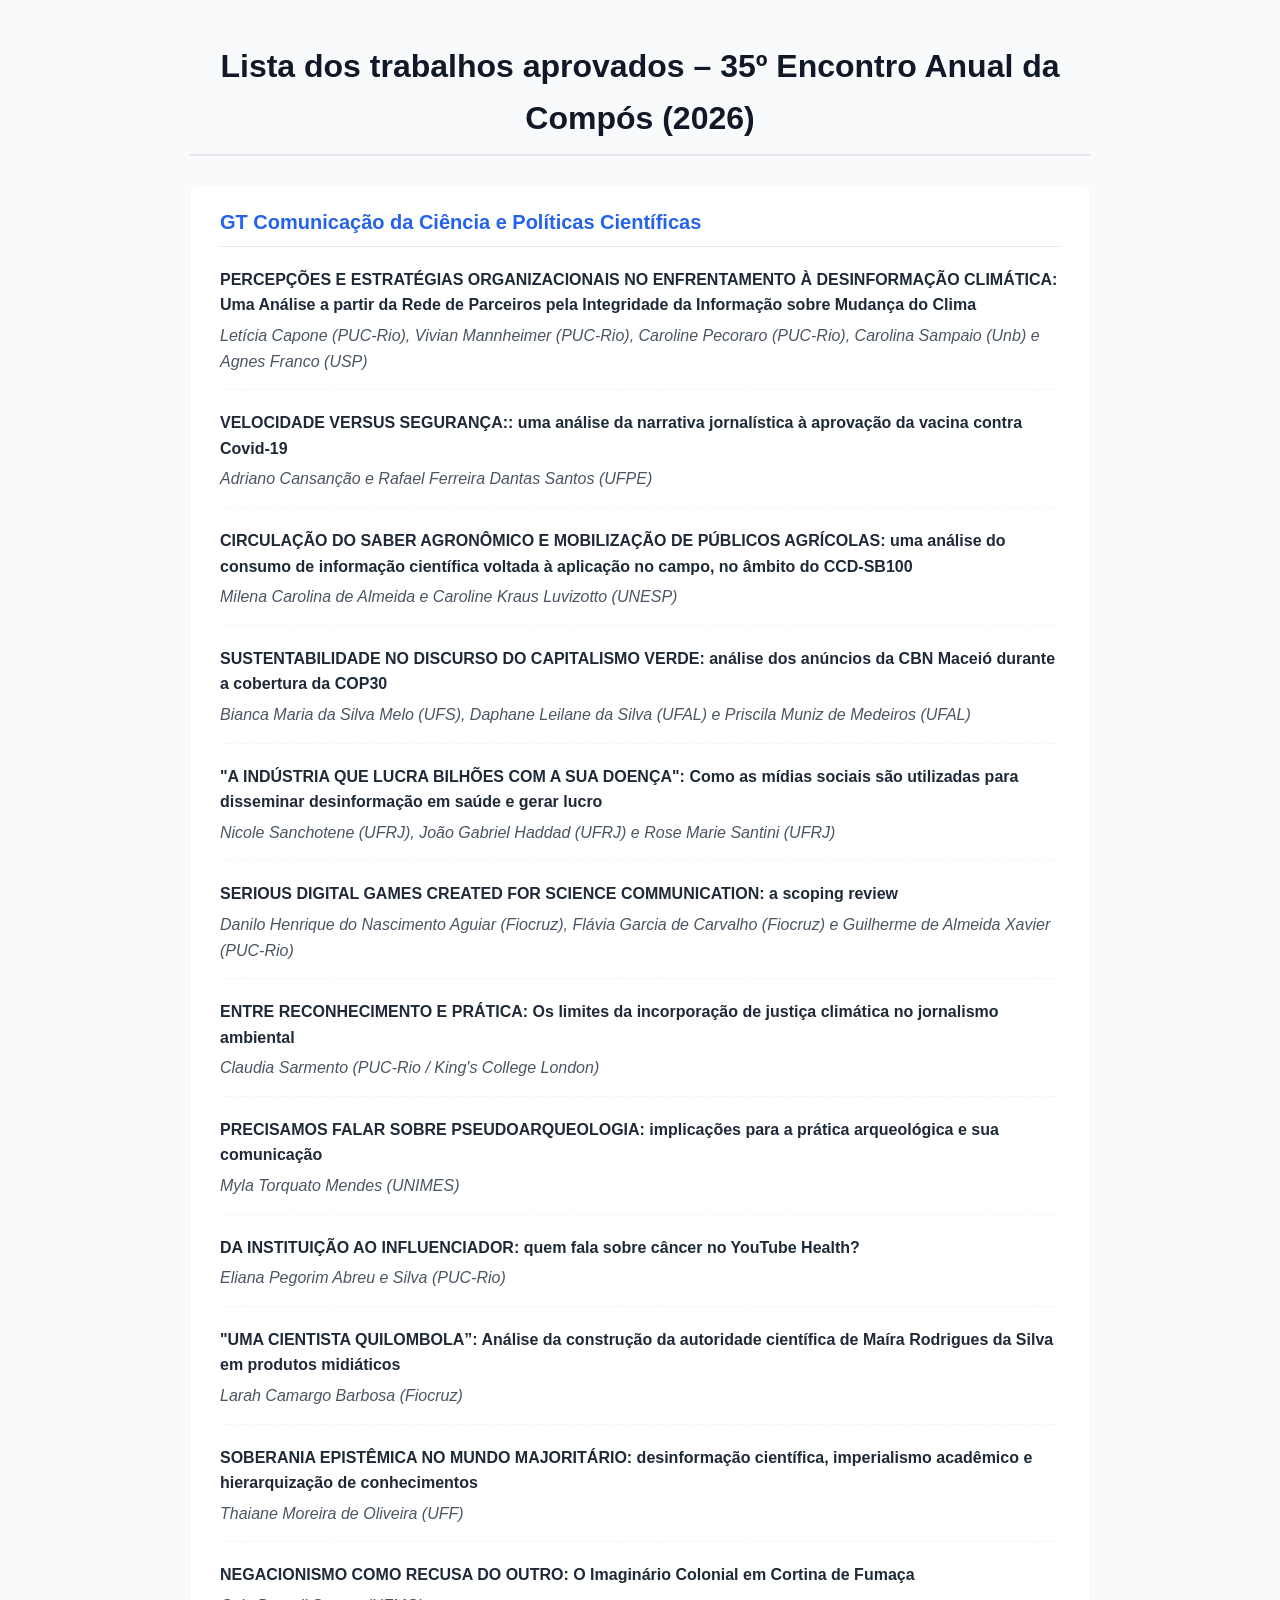
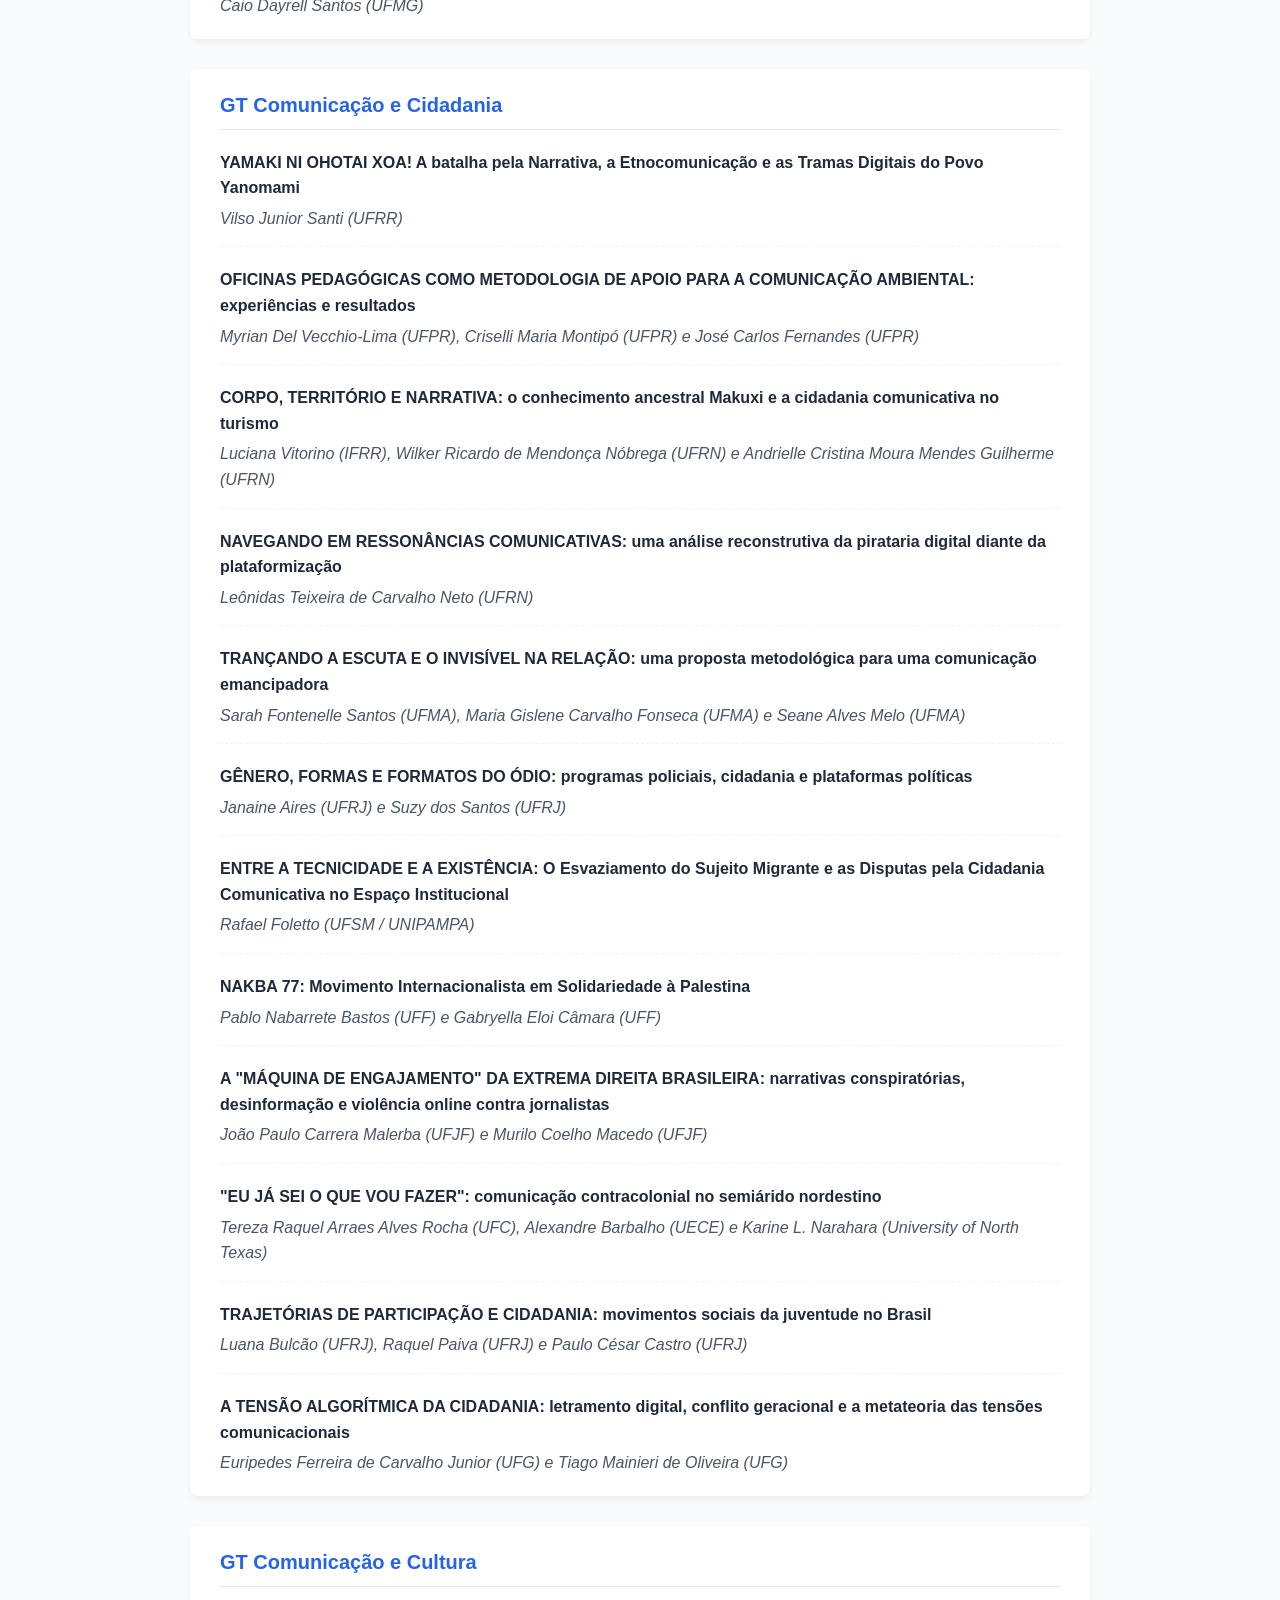
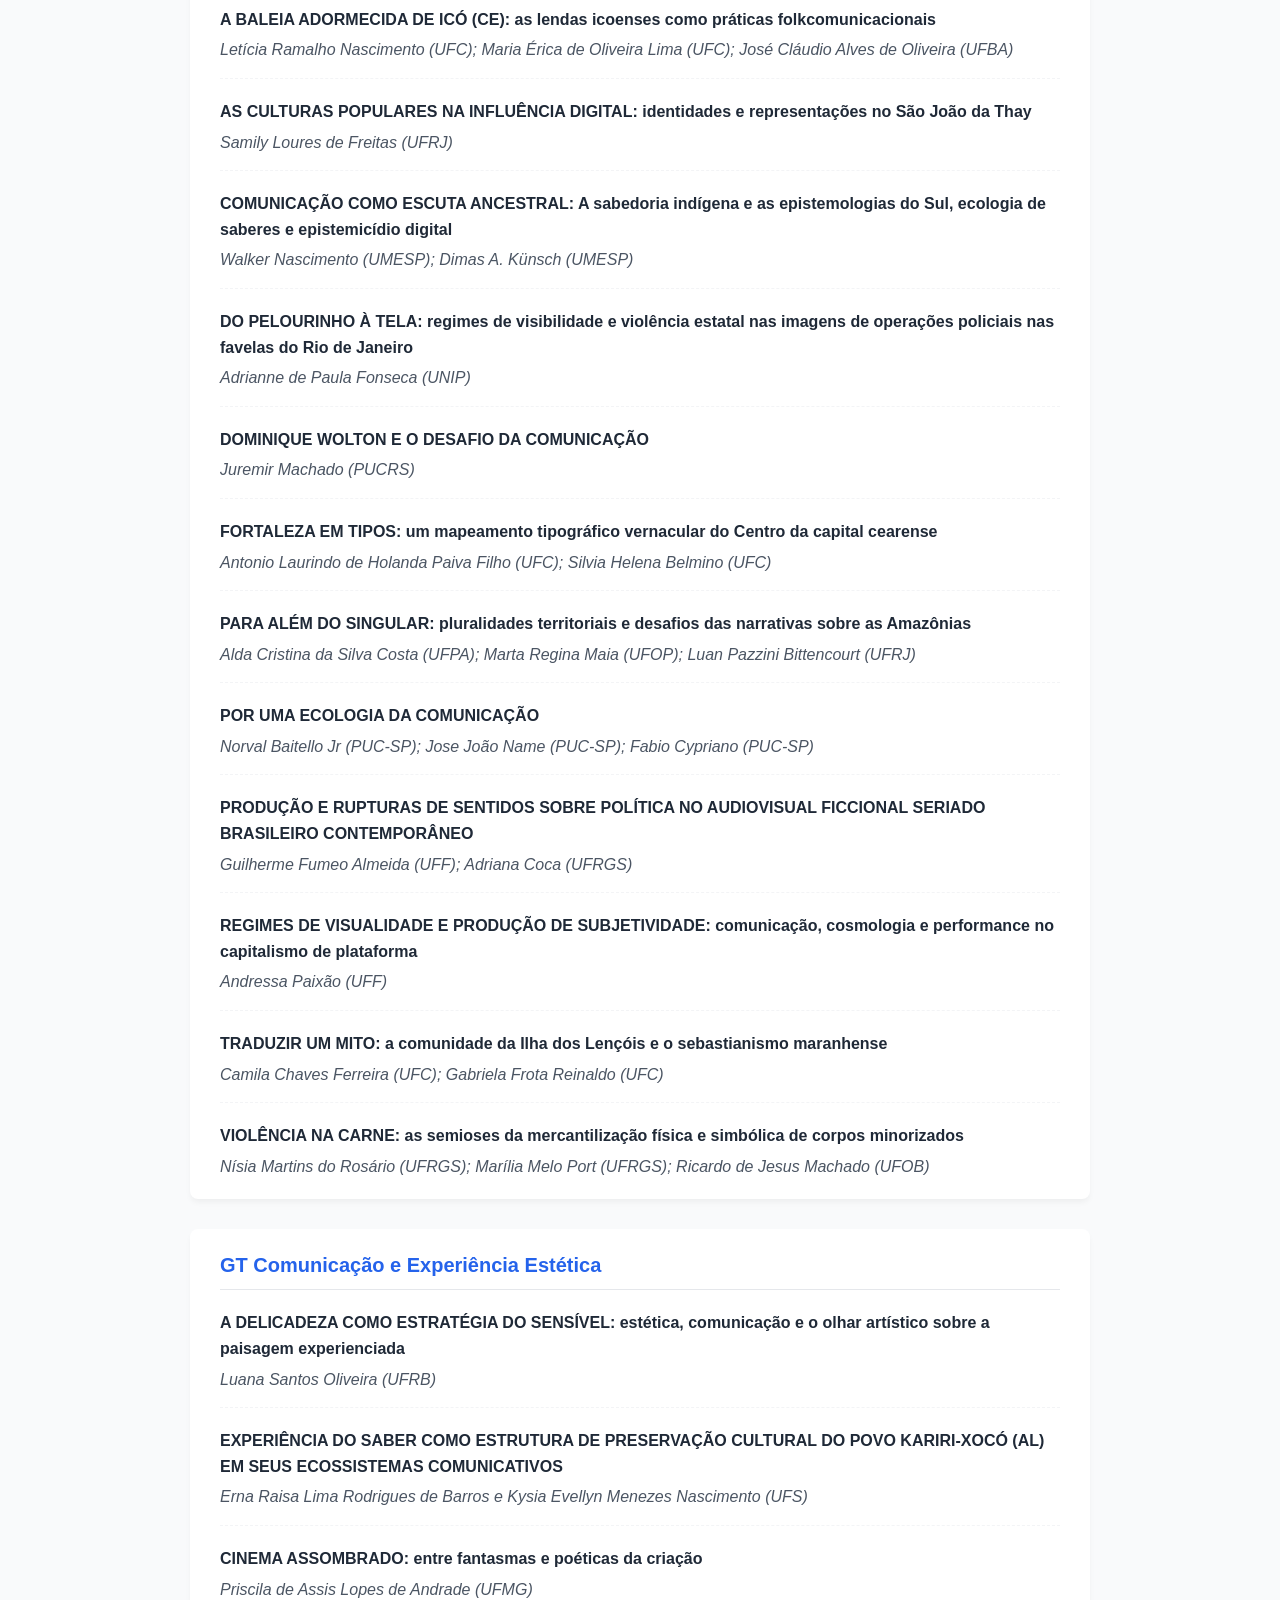
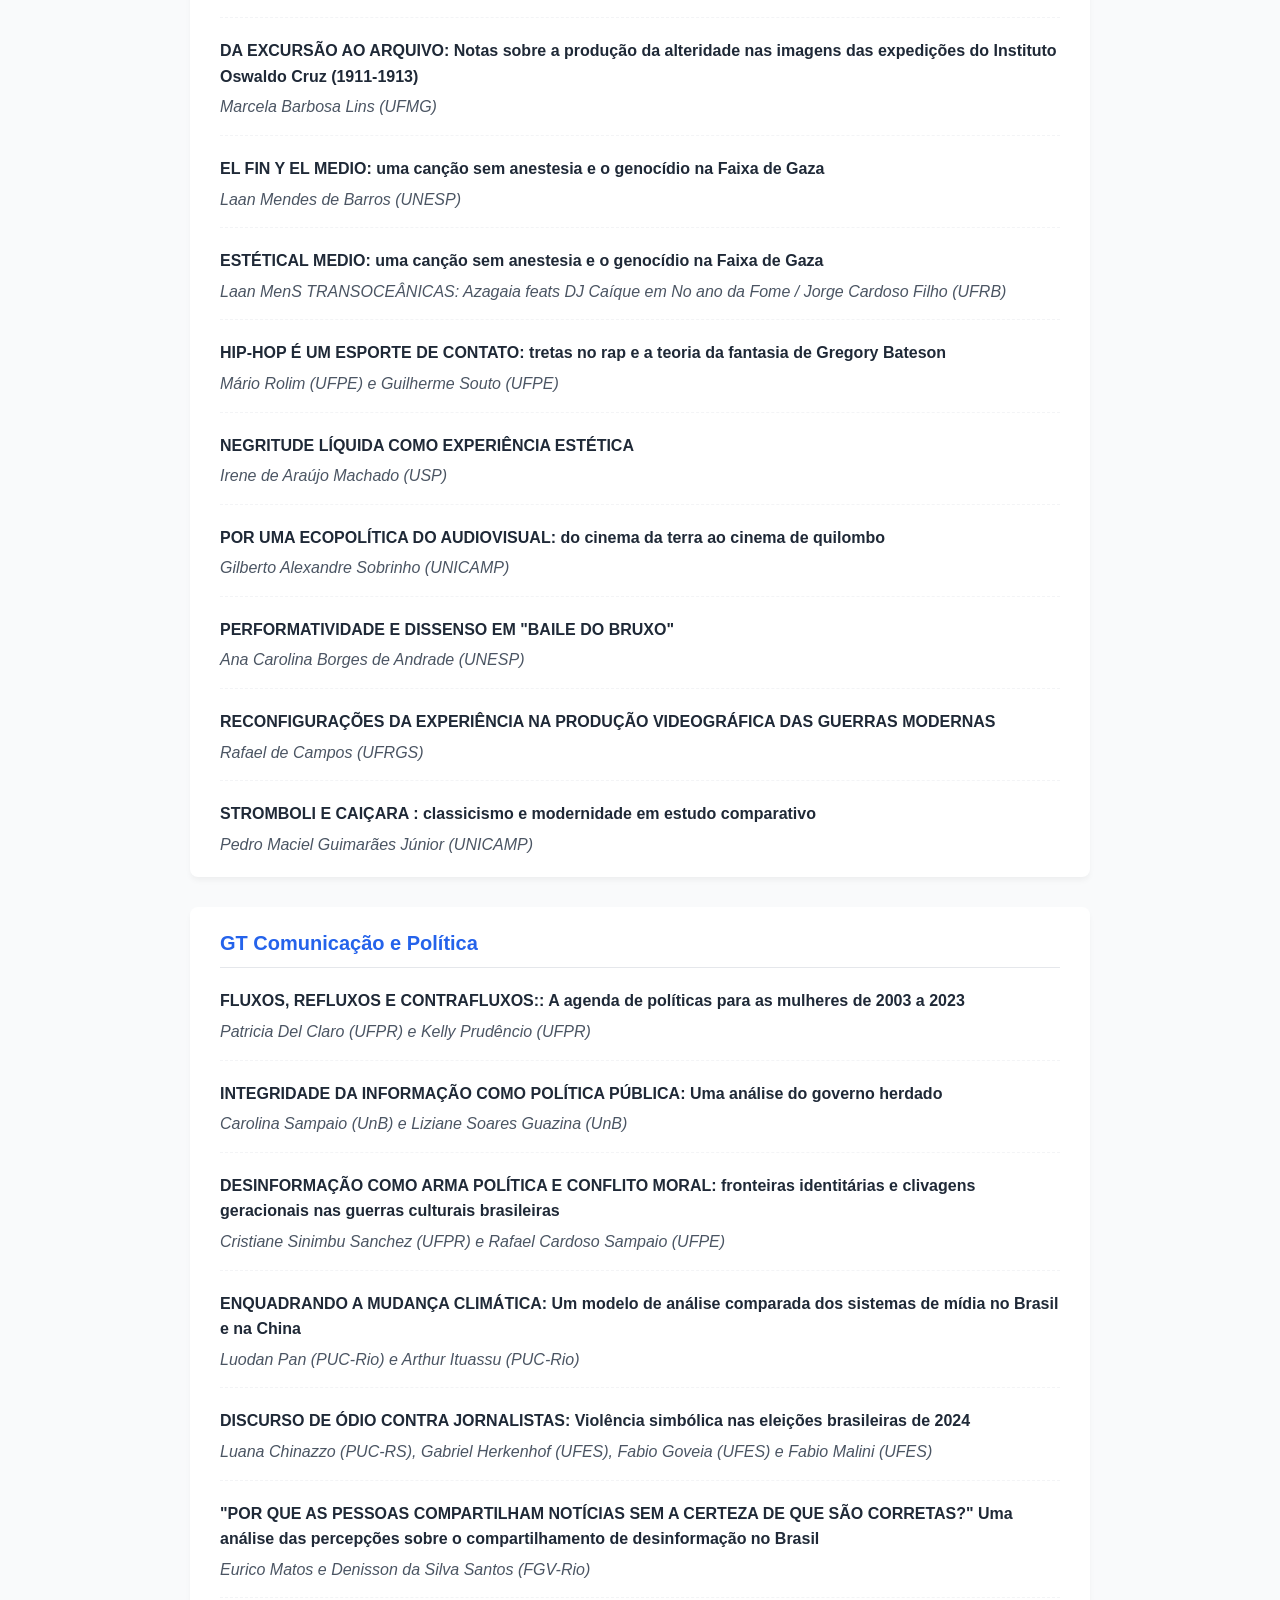
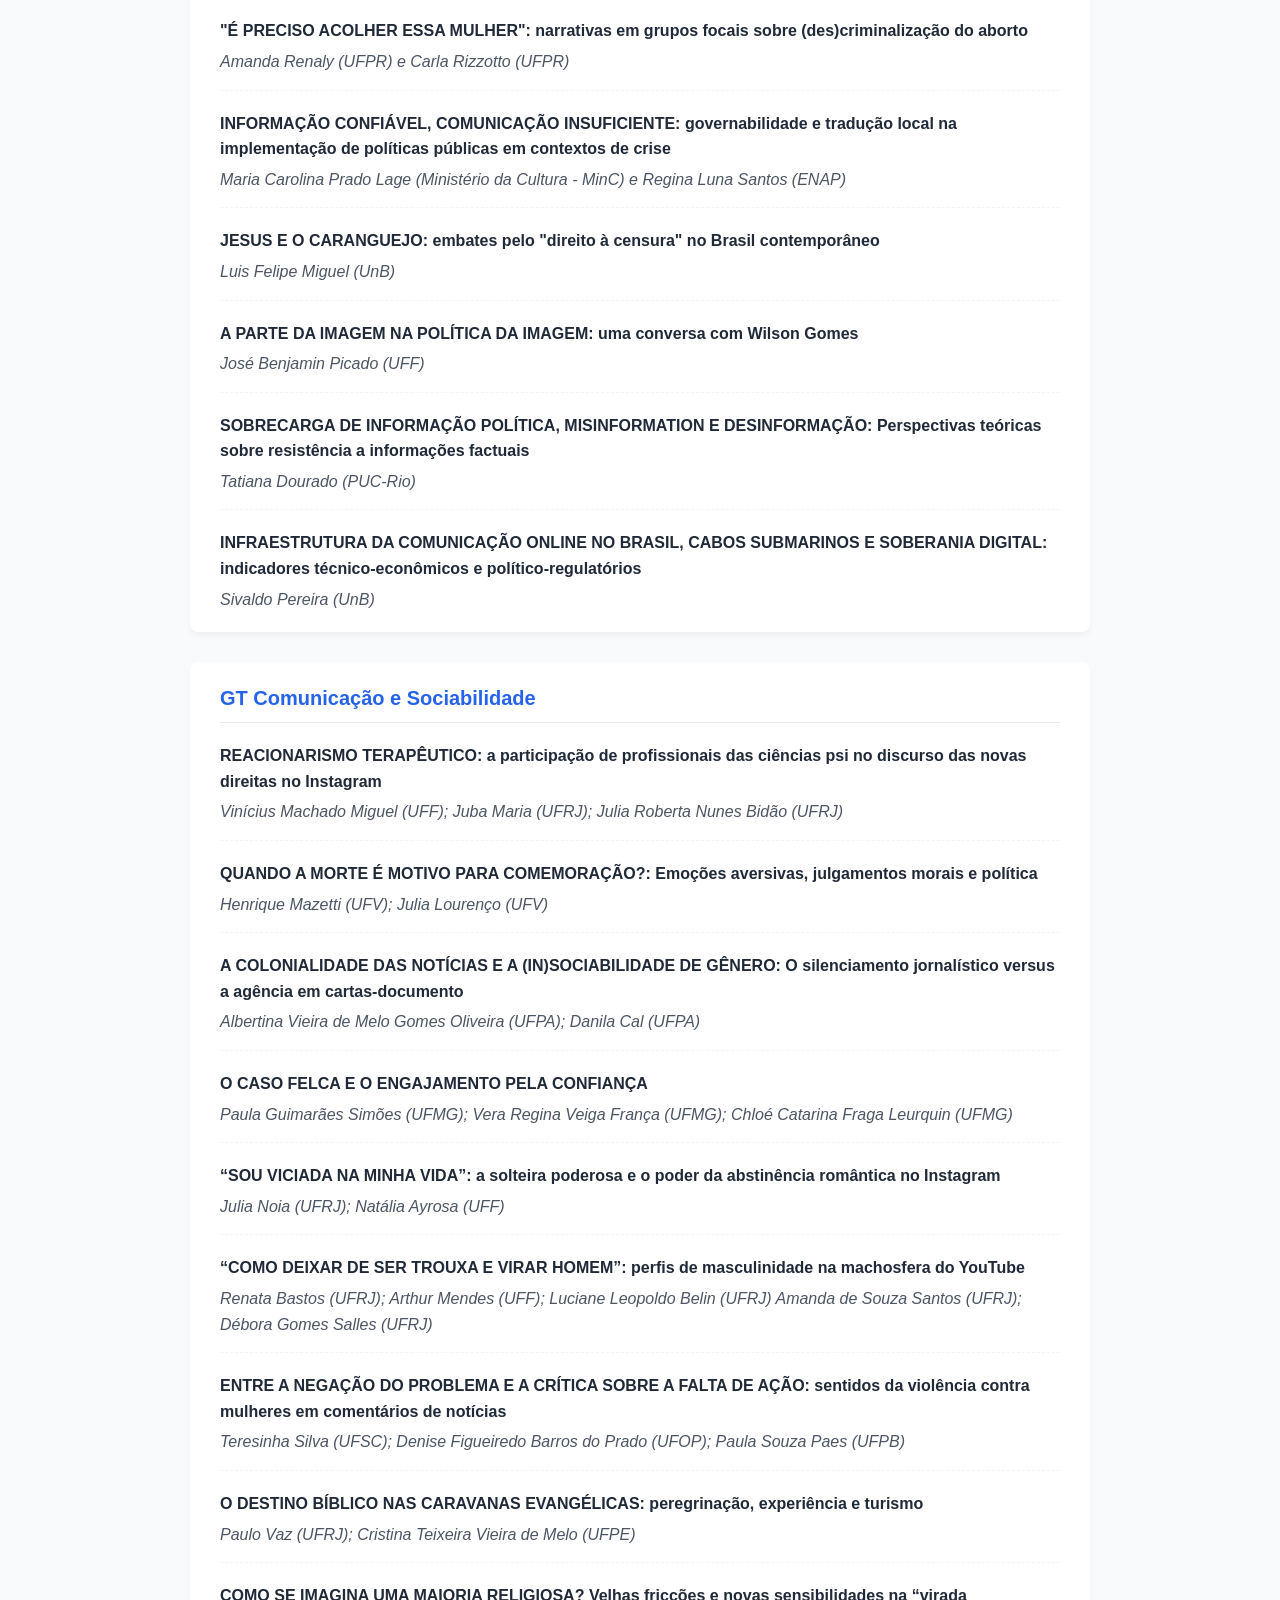
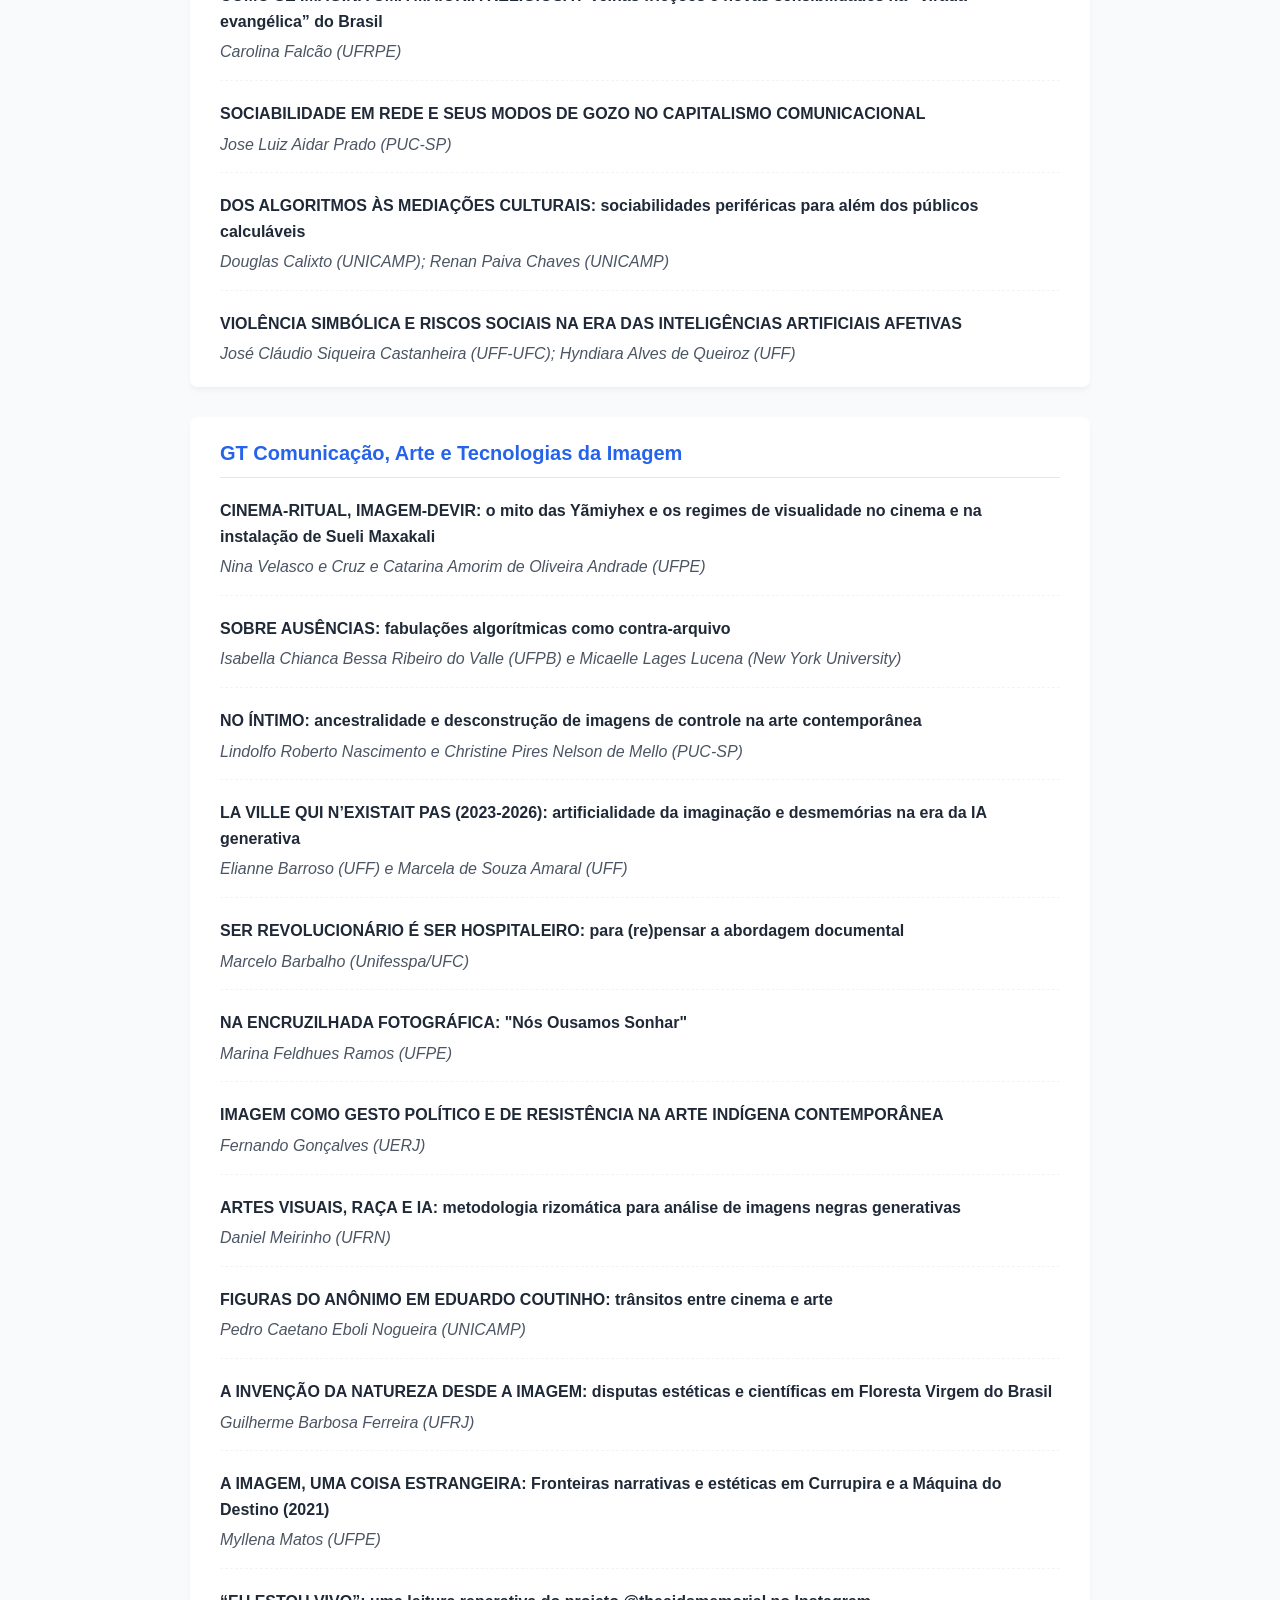
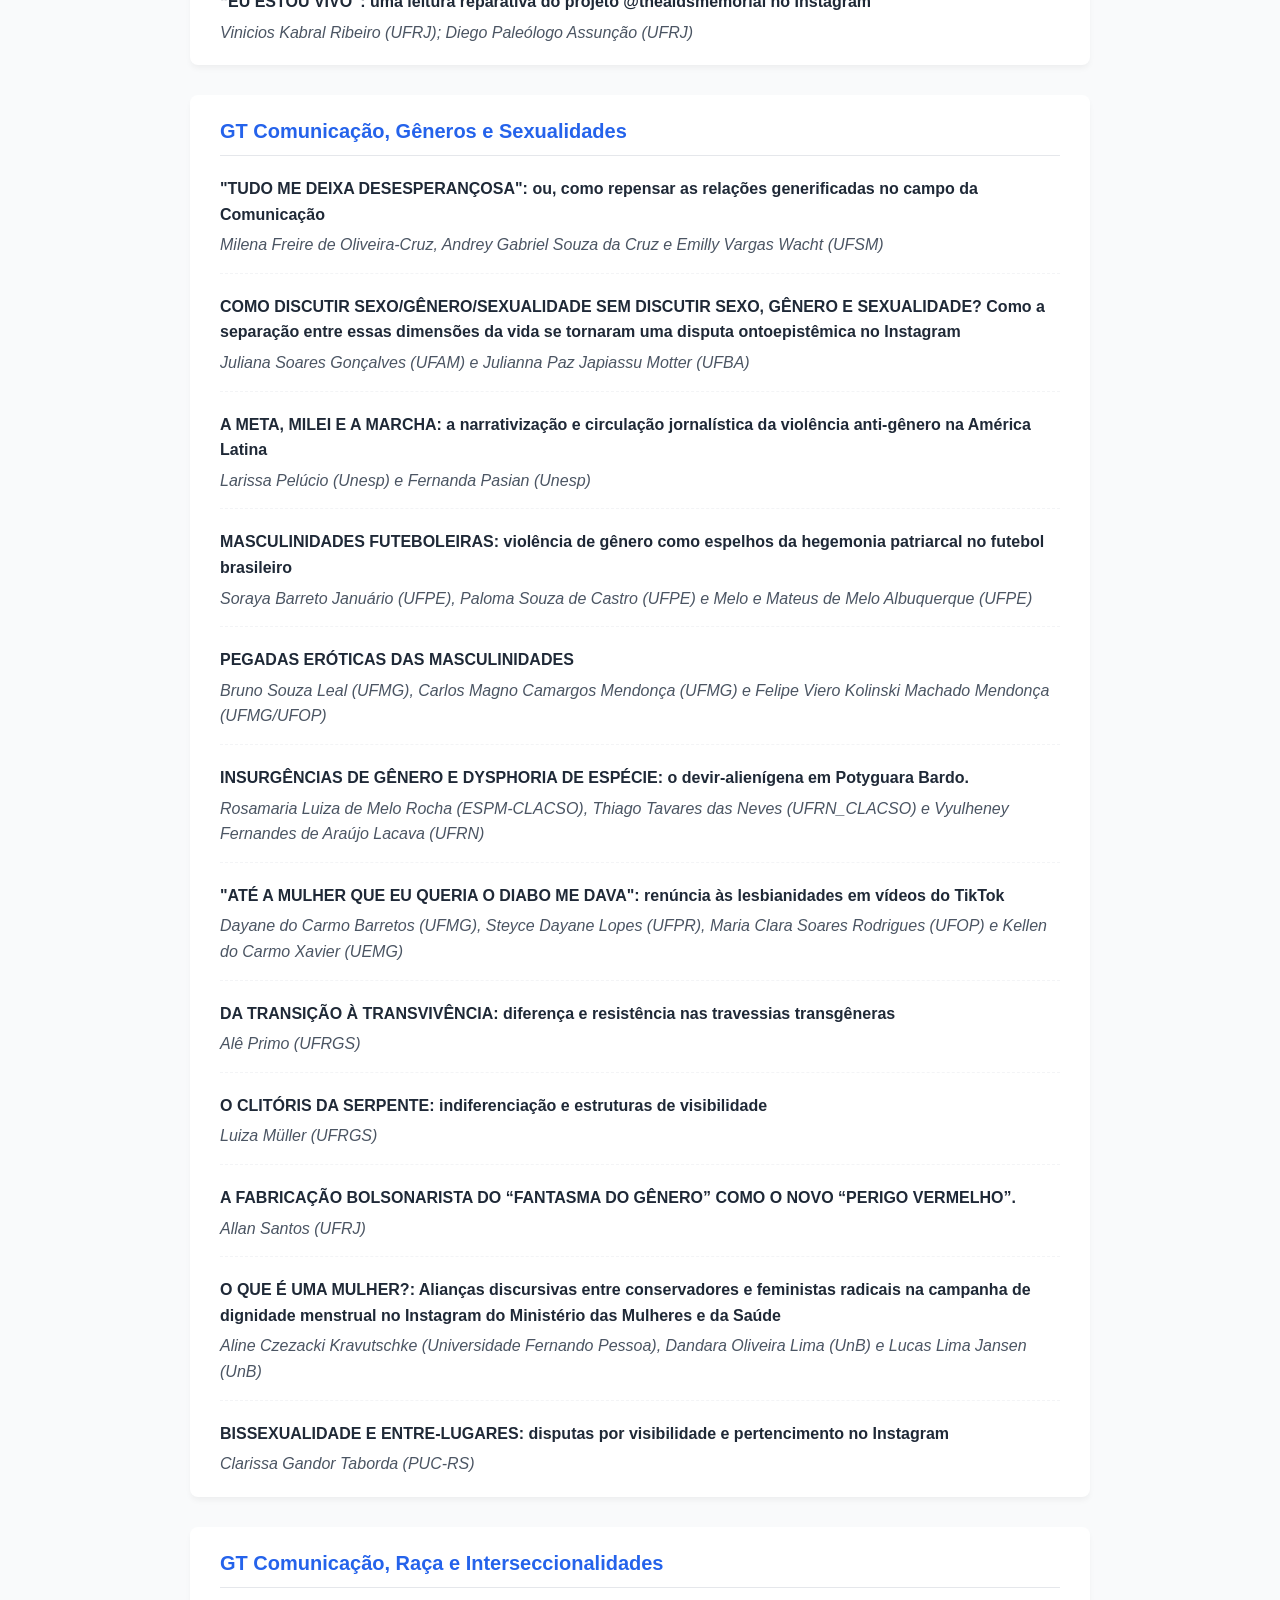
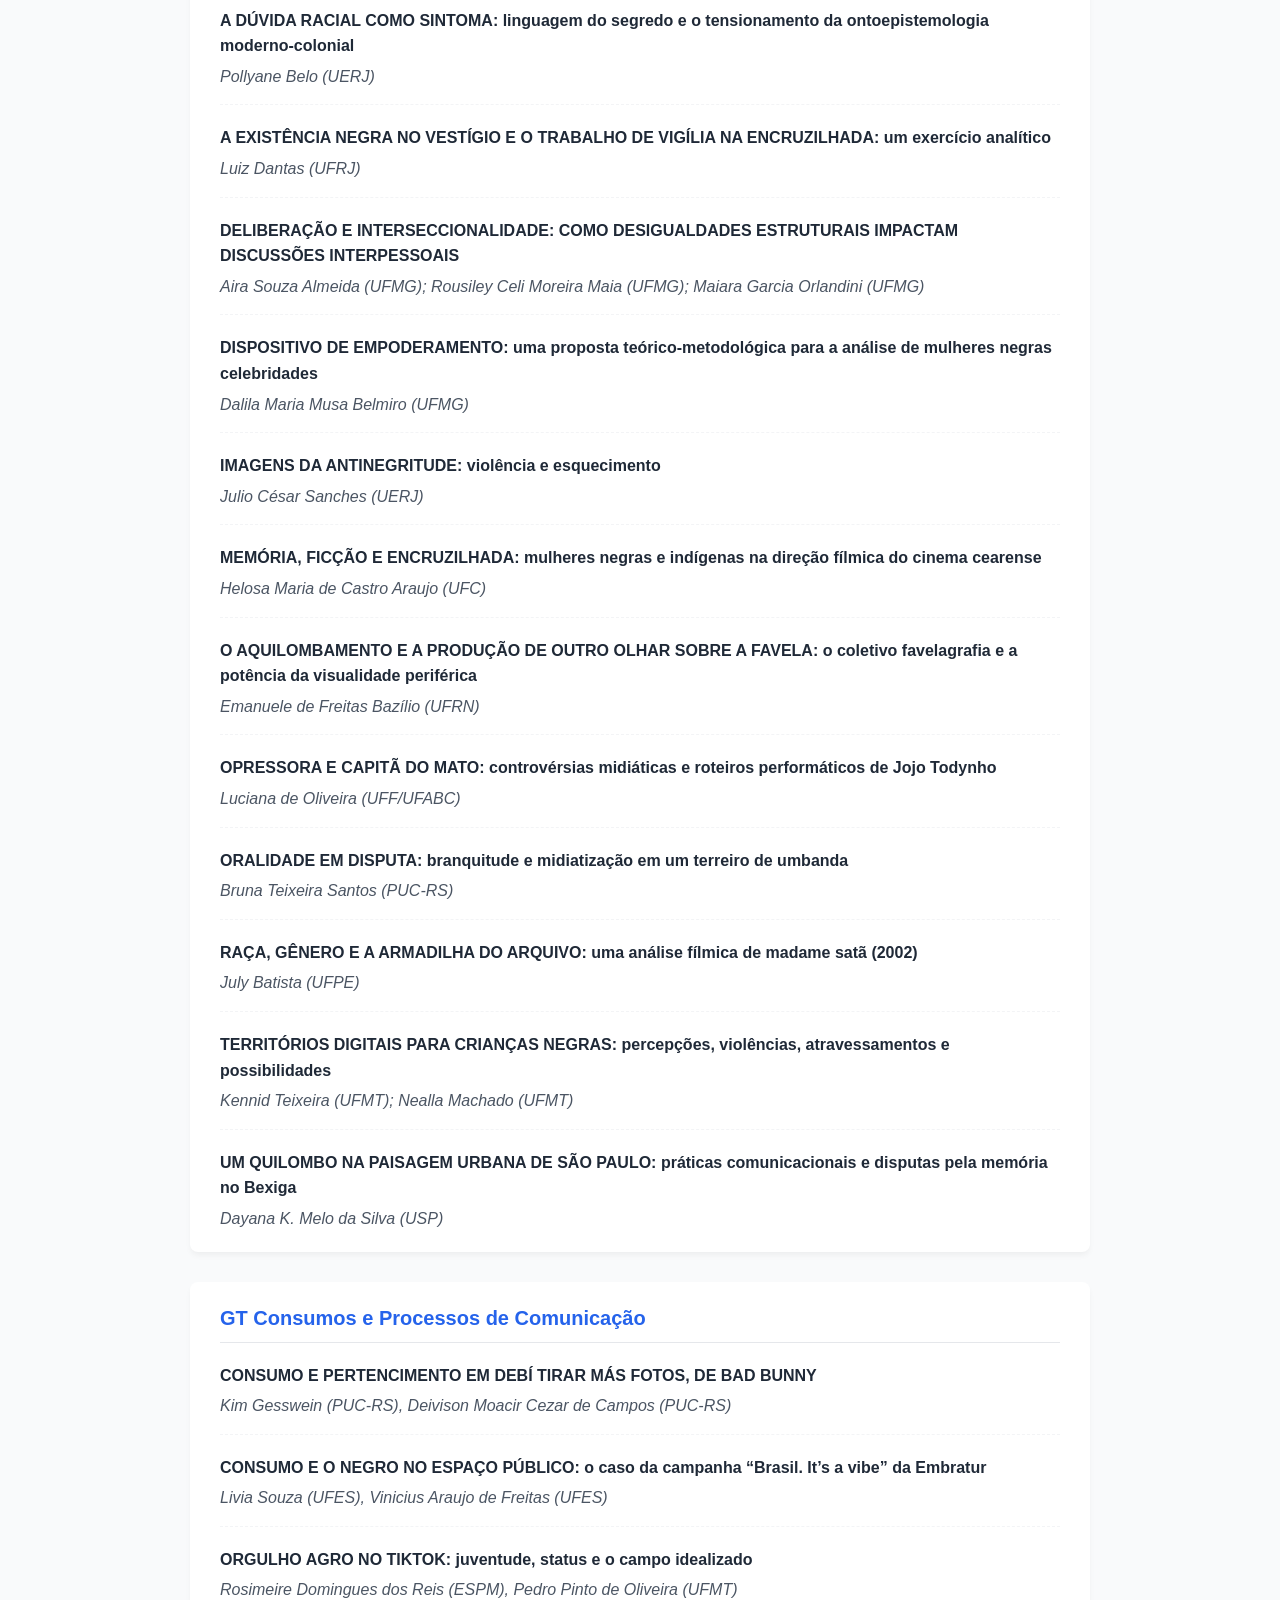
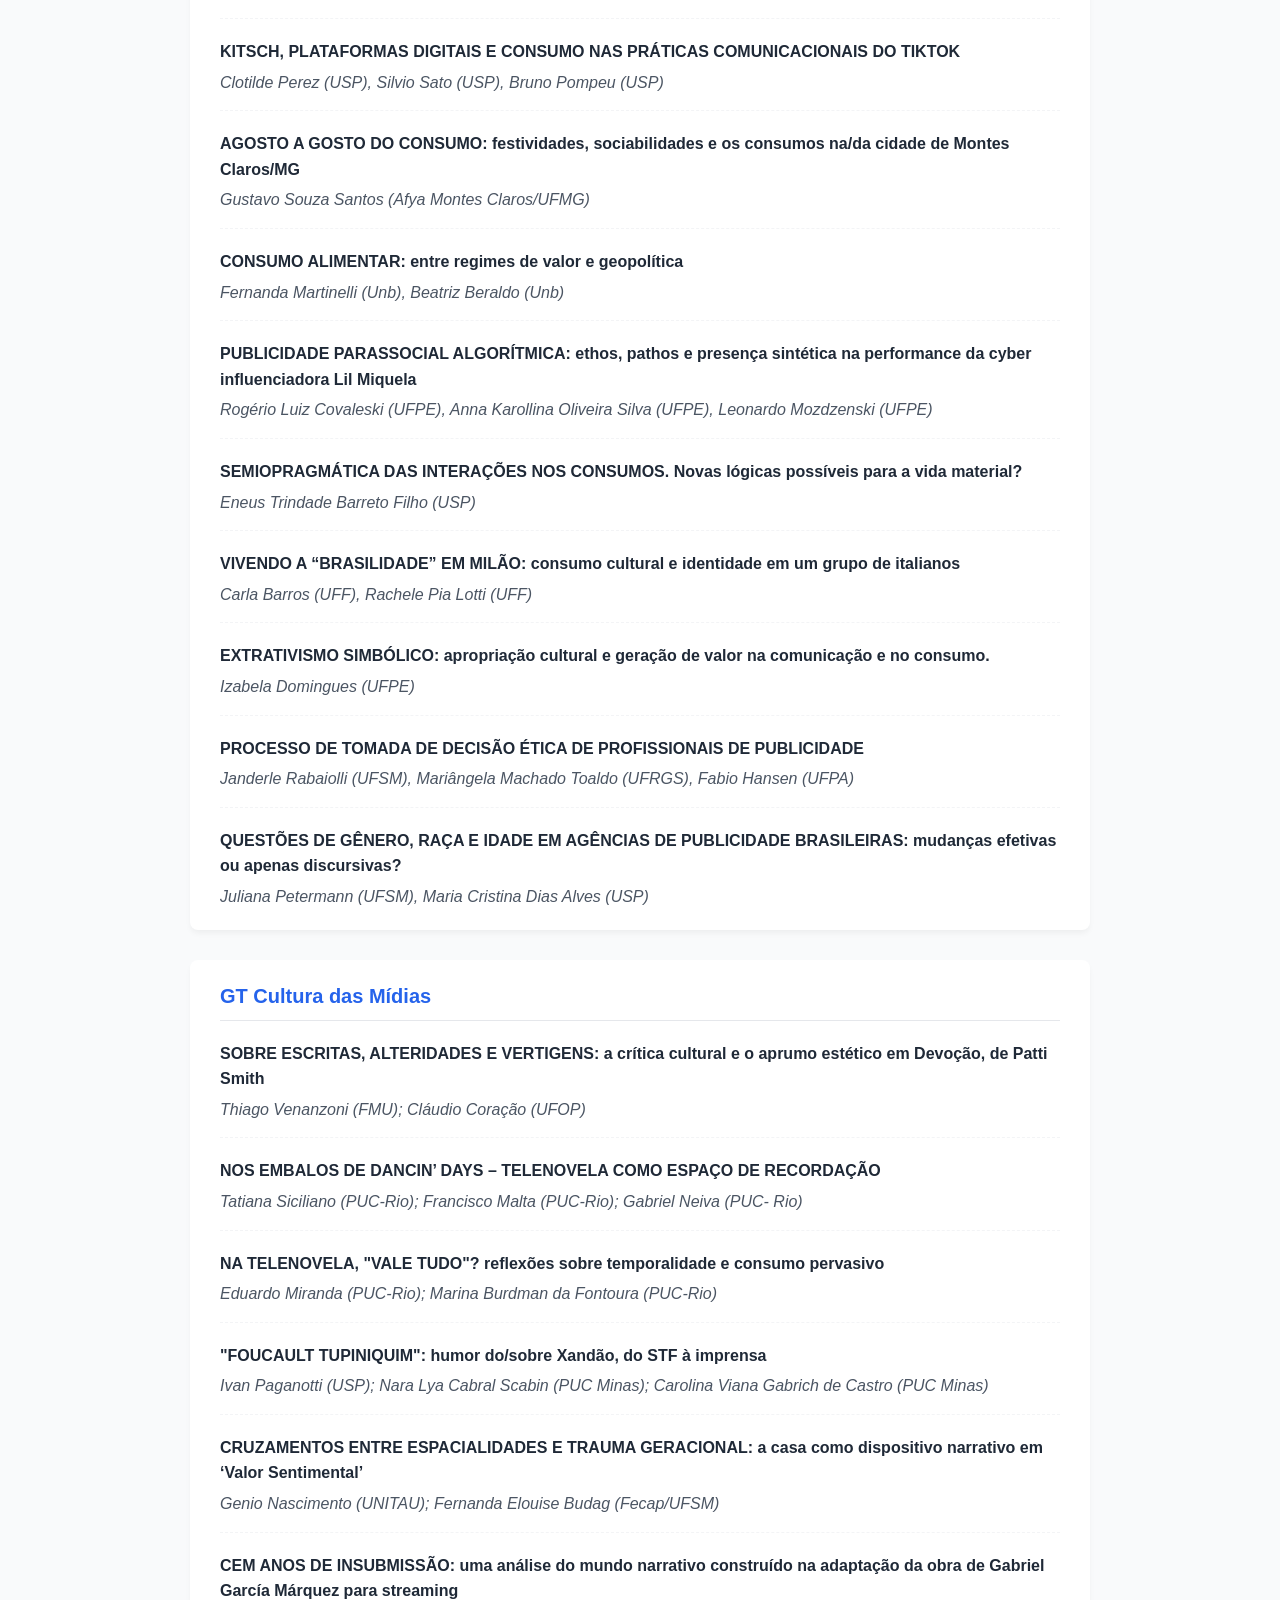
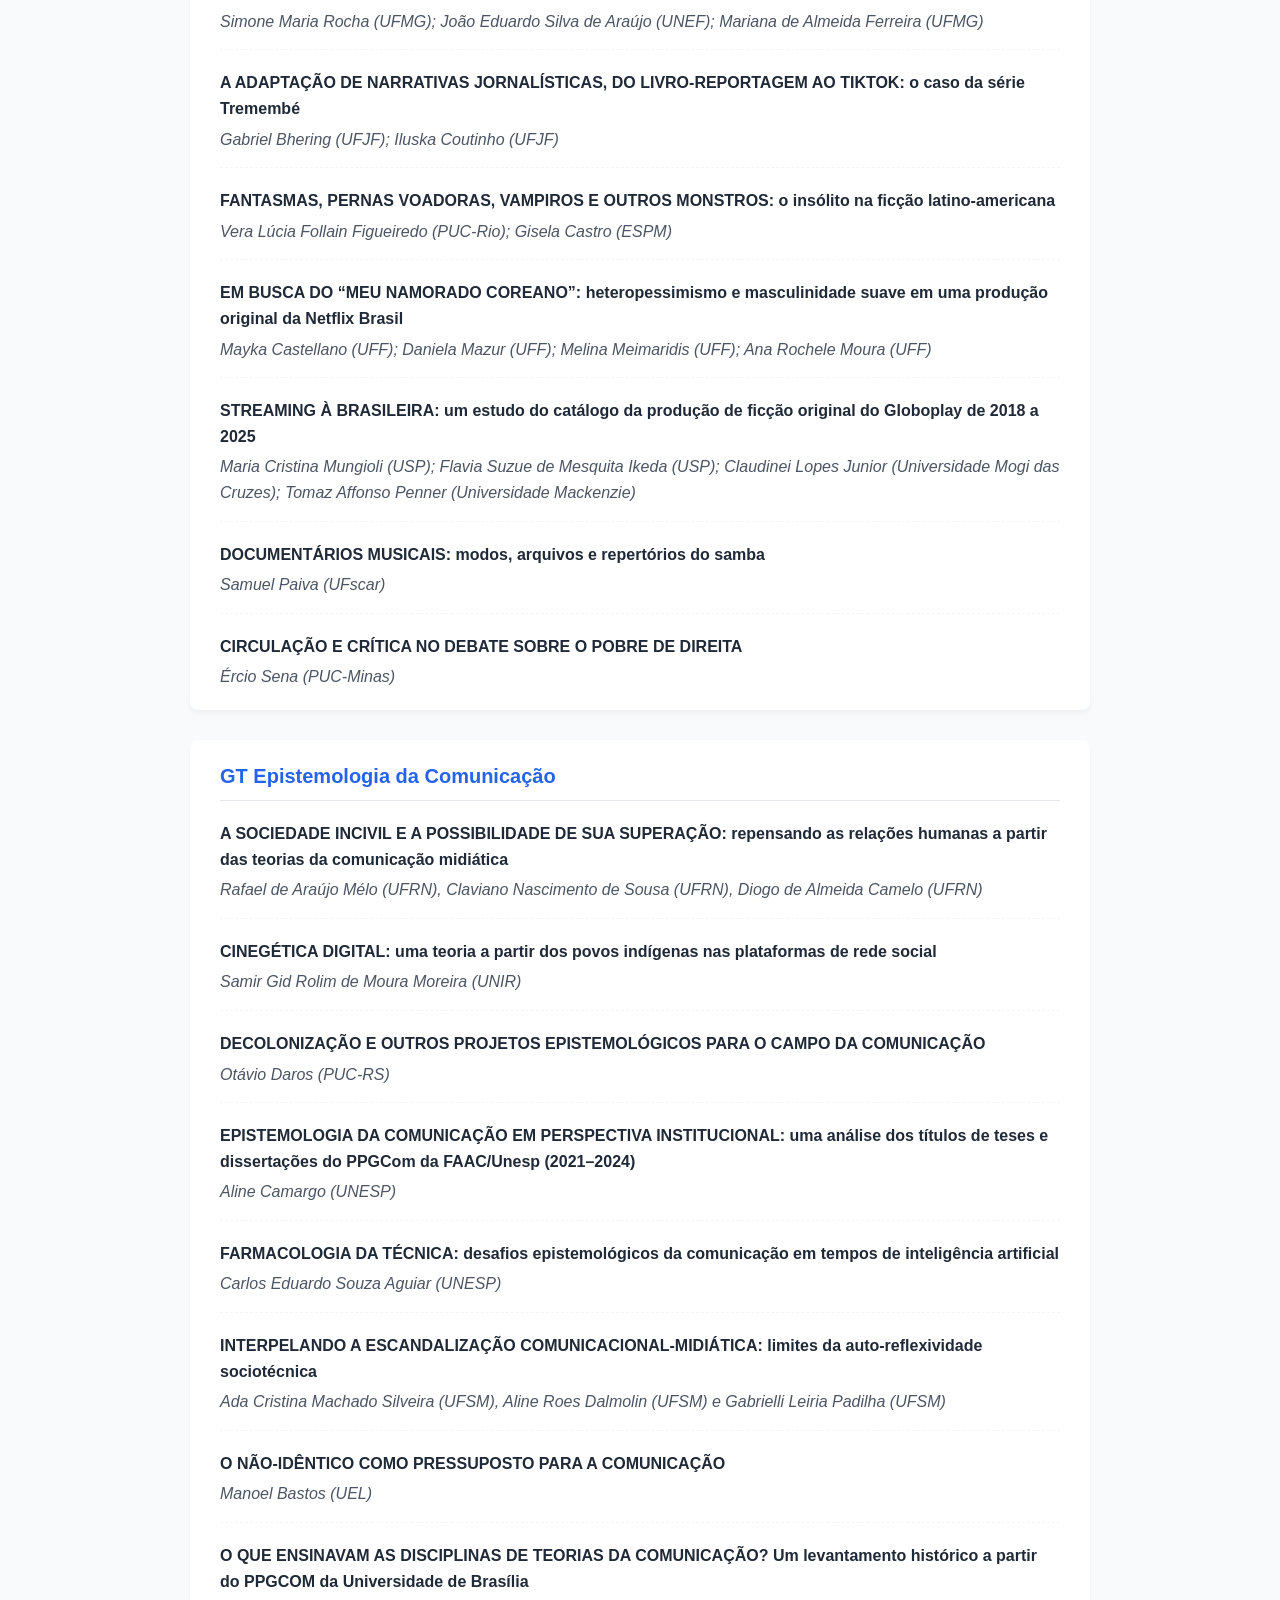
<file: sites/3b381e68-a8a0-414b-b197-0ddc12aa098f/index.html>
<!DOCTYPE html>
<html lang="pt-BR">
<head>
    <meta charset="UTF-8">
    <meta name="viewport" content="width=device-width, initial-scale=1.0">
    <title>Trabalhos Aprovados – 35º Encontro Anual da Compós (2026)</title>
    <style>
        body {
            font-family: -apple-system, BlinkMacSystemFont, "Segoe UI", Roboto, Helvetica, Arial, sans-serif;
            line-height: 1.6;
            color: #333;
            max-width: 900px;
            margin: 0 auto;
            padding: 20px;
            background-color: #f9fafb;
        }
        h1 {
            text-align: center;
            color: #111827;
            border-bottom: 2px solid #e5e7eb;
            padding-bottom: 10px;
            margin-bottom: 30px;
        }
        .gt-section {
            background: #fff;
            padding: 20px 30px;
            border-radius: 8px;
            box-shadow: 0 4px 6px -1px rgba(0, 0, 0, 0.05);
            margin-bottom: 30px;
        }
        .gt-title {
            color: #2563eb;
            font-size: 1.25rem;
            border-bottom: 1px solid #e5e7eb;
            padding-bottom: 8px;
            margin-top: 0;
            margin-bottom: 20px;
        }
        ul {
            list-style-type: none;
            padding: 0;
            margin: 0;
        }
        li {
            margin-bottom: 20px;
            padding-bottom: 15px;
            border-bottom: 1px dashed #f3f4f6;
        }
        li:last-child {
            margin-bottom: 0;
            padding-bottom: 0;
            border-bottom: none;
        }
        .paper-title {
            font-weight: 700;
            display: block;
            margin-bottom: 5px;
            color: #1f2937;
        }
        .paper-authors {
            font-style: italic;
            color: #4b5563;
            display: block;
        }
        footer {
            text-align: center;
            margin-top: 40px;
            font-size: 0.875rem;
            color: #6b7280;
        }
    </style>
</head>
<body>

    <h1>Lista dos trabalhos aprovados – 35º Encontro Anual da Compós (2026)</h1>

    <section class="gt-section">
        <h2 class="gt-title">GT Comunicação da Ciência e Políticas Científicas</h2>
        <ul>
            <li>
                <span class="paper-title">PERCEPÇÕES E ESTRATÉGIAS ORGANIZACIONAIS NO ENFRENTAMENTO À DESINFORMAÇÃO CLIMÁTICA: Uma Análise a partir da Rede de Parceiros pela Integridade da Informação sobre Mudança do Clima</span>
                <span class="paper-authors">Letícia Capone (PUC-Rio), Vivian Mannheimer (PUC-Rio), Caroline Pecoraro (PUC-Rio), Carolina Sampaio (Unb) e Agnes Franco (USP)</span>
            </li>
            <li>
                <span class="paper-title">VELOCIDADE VERSUS SEGURANÇA:: uma análise da narrativa jornalística à aprovação da vacina contra Covid-19</span>
                <span class="paper-authors">Adriano Cansanção e Rafael Ferreira Dantas Santos (UFPE)</span>
            </li>
            <li>
                <span class="paper-title">CIRCULAÇÃO DO SABER AGRONÔMICO E MOBILIZAÇÃO DE PÚBLICOS AGRÍCOLAS: uma análise do consumo de informação científica voltada à aplicação no campo, no âmbito do CCD-SB100</span>
                <span class="paper-authors">Milena Carolina de Almeida e Caroline Kraus Luvizotto (UNESP)</span>
            </li>
            <li>
                <span class="paper-title">SUSTENTABILIDADE NO DISCURSO DO CAPITALISMO VERDE: análise dos anúncios da CBN Maceió durante a cobertura da COP30</span>
                <span class="paper-authors">Bianca Maria da Silva Melo (UFS), Daphane Leilane da Silva (UFAL) e Priscila Muniz de Medeiros (UFAL)</span>
            </li>
            <li>
                <span class="paper-title">"A INDÚSTRIA QUE LUCRA BILHÕES COM A SUA DOENÇA": Como as mídias sociais são utilizadas para disseminar desinformação em saúde e gerar lucro</span>
                <span class="paper-authors">Nicole Sanchotene (UFRJ), João Gabriel Haddad (UFRJ) e Rose Marie Santini (UFRJ)</span>
            </li>
            <li>
                <span class="paper-title">SERIOUS DIGITAL GAMES CREATED FOR SCIENCE COMMUNICATION: a scoping review</span>
                <span class="paper-authors">Danilo Henrique do Nascimento Aguiar (Fiocruz), Flávia Garcia de Carvalho (Fiocruz) e Guilherme de Almeida Xavier (PUC-Rio)</span>
            </li>
            <li>
                <span class="paper-title">ENTRE RECONHECIMENTO E PRÁTICA: Os limites da incorporação de justiça climática no jornalismo ambiental</span>
                <span class="paper-authors">Claudia Sarmento (PUC-Rio / King's College London)</span>
            </li>
            <li>
                <span class="paper-title">PRECISAMOS FALAR SOBRE PSEUDOARQUEOLOGIA: implicações para a prática arqueológica e sua comunicação</span>
                <span class="paper-authors">Myla Torquato Mendes (UNIMES)</span>
            </li>
            <li>
                <span class="paper-title">DA INSTITUIÇÃO AO INFLUENCIADOR: quem fala sobre câncer no YouTube Health?</span>
                <span class="paper-authors">Eliana Pegorim Abreu e Silva (PUC-Rio)</span>
            </li>
            <li>
                <span class="paper-title">"UMA CIENTISTA QUILOMBOLA”: Análise da construção da autoridade científica de Maíra Rodrigues da Silva em produtos midiáticos</span>
                <span class="paper-authors">Larah Camargo Barbosa (Fiocruz)</span>
            </li>
            <li>
                <span class="paper-title">SOBERANIA EPISTÊMICA NO MUNDO MAJORITÁRIO: desinformação científica, imperialismo acadêmico e hierarquização de conhecimentos</span>
                <span class="paper-authors">Thaiane Moreira de Oliveira (UFF)</span>
            </li>
            <li>
                <span class="paper-title">NEGACIONISMO COMO RECUSA DO OUTRO: O Imaginário Colonial em Cortina de Fumaça</span>
                <span class="paper-authors">Caio Dayrell Santos (UFMG)</span>
            </li>
        </ul>
    </section>

    <section class="gt-section">
        <h2 class="gt-title">GT Comunicação e Cidadania</h2>
        <ul>
            <li>
                <span class="paper-title">YAMAKI NI OHOTAI XOA! A batalha pela Narrativa, a Etnocomunicação e as Tramas Digitais do Povo Yanomami</span>
                <span class="paper-authors">Vilso Junior Santi (UFRR)</span>
            </li>
            <li>
                <span class="paper-title">OFICINAS PEDAGÓGICAS COMO METODOLOGIA DE APOIO PARA A COMUNICAÇÃO AMBIENTAL: experiências e resultados</span>
                <span class="paper-authors">Myrian Del Vecchio-Lima (UFPR), Criselli Maria Montipó (UFPR) e José Carlos Fernandes (UFPR)</span>
            </li>
            <li>
                <span class="paper-title">CORPO, TERRITÓRIO E NARRATIVA: o conhecimento ancestral Makuxi e a cidadania comunicativa no turismo</span>
                <span class="paper-authors">Luciana Vitorino (IFRR), Wilker Ricardo de Mendonça Nóbrega (UFRN) e Andrielle Cristina Moura Mendes Guilherme (UFRN)</span>
            </li>
            <li>
                <span class="paper-title">NAVEGANDO EM RESSONÂNCIAS COMUNICATIVAS: uma análise reconstrutiva da pirataria digital diante da plataformização</span>
                <span class="paper-authors">Leônidas Teixeira de Carvalho Neto (UFRN)</span>
            </li>
            <li>
                <span class="paper-title">TRANÇANDO A ESCUTA E O INVISÍVEL NA RELAÇÃO: uma proposta metodológica para uma comunicação emancipadora</span>
                <span class="paper-authors">Sarah Fontenelle Santos (UFMA), Maria Gislene Carvalho Fonseca (UFMA) e Seane Alves Melo (UFMA)</span>
            </li>
            <li>
                <span class="paper-title">GÊNERO, FORMAS E FORMATOS DO ÓDIO: programas policiais, cidadania e plataformas políticas</span>
                <span class="paper-authors">Janaine Aires (UFRJ) e Suzy dos Santos (UFRJ)</span>
            </li>
            <li>
                <span class="paper-title">ENTRE A TECNICIDADE E A EXISTÊNCIA: O Esvaziamento do Sujeito Migrante e as Disputas pela Cidadania Comunicativa no Espaço Institucional</span>
                <span class="paper-authors">Rafael Foletto (UFSM / UNIPAMPA)</span>
            </li>
            <li>
                <span class="paper-title">NAKBA 77: Movimento Internacionalista em Solidariedade à Palestina</span>
                <span class="paper-authors">Pablo Nabarrete Bastos (UFF) e Gabryella Eloi Câmara (UFF)</span>
            </li>
            <li>
                <span class="paper-title">A "MÁQUINA DE ENGAJAMENTO" DA EXTREMA DIREITA BRASILEIRA: narrativas conspiratórias, desinformação e violência online contra jornalistas</span>
                <span class="paper-authors">João Paulo Carrera Malerba (UFJF) e Murilo Coelho Macedo (UFJF)</span>
            </li>
            <li>
                <span class="paper-title">"EU JÁ SEI O QUE VOU FAZER": comunicação contracolonial no semiárido nordestino</span>
                <span class="paper-authors">Tereza Raquel Arraes Alves Rocha (UFC), Alexandre Barbalho (UECE) e Karine L. Narahara (University of North Texas)</span>
            </li>
            <li>
                <span class="paper-title">TRAJETÓRIAS DE PARTICIPAÇÃO E CIDADANIA: movimentos sociais da juventude no Brasil</span>
                <span class="paper-authors">Luana Bulcão (UFRJ), Raquel Paiva (UFRJ) e Paulo César Castro (UFRJ)</span>
            </li>
            <li>
                <span class="paper-title">A TENSÃO ALGORÍTMICA DA CIDADANIA: letramento digital, conflito geracional e a metateoria das tensões comunicacionais</span>
                <span class="paper-authors">Euripedes Ferreira de Carvalho Junior (UFG) e Tiago Mainieri de Oliveira (UFG)</span>
            </li>
        </ul>
    </section>

    <section class="gt-section">
        <h2 class="gt-title">GT Comunicação e Cultura</h2>
        <ul>
            <li>
                <span class="paper-title">A BALEIA ADORMECIDA DE ICÓ (CE): as lendas icoenses como práticas folkcomunicacionais</span>
                <span class="paper-authors">Letícia Ramalho Nascimento (UFC); Maria Érica de Oliveira Lima (UFC); José Cláudio Alves de Oliveira (UFBA)</span>
            </li>
            <li>
                <span class="paper-title">AS CULTURAS POPULARES NA INFLUÊNCIA DIGITAL: identidades e representações no São João da Thay</span>
                <span class="paper-authors">Samily Loures de Freitas (UFRJ)</span>
            </li>
            <li>
                <span class="paper-title">COMUNICAÇÃO COMO ESCUTA ANCESTRAL: A sabedoria indígena e as epistemologias do Sul, ecologia de saberes e epistemicídio digital</span>
                <span class="paper-authors">Walker Nascimento (UMESP); Dimas A. Künsch (UMESP)</span>
            </li>
            <li>
                <span class="paper-title">DO PELOURINHO À TELA: regimes de visibilidade e violência estatal nas imagens de operações policiais nas favelas do Rio de Janeiro</span>
                <span class="paper-authors">Adrianne de Paula Fonseca (UNIP)</span>
            </li>
            <li>
                <span class="paper-title">DOMINIQUE WOLTON E O DESAFIO DA COMUNICAÇÃO</span>
                <span class="paper-authors">Juremir Machado (PUCRS)</span>
            </li>
            <li>
                <span class="paper-title">FORTALEZA EM TIPOS: um mapeamento tipográfico vernacular do Centro da capital cearense</span>
                <span class="paper-authors">Antonio Laurindo de Holanda Paiva Filho (UFC); Silvia Helena Belmino (UFC)</span>
            </li>
            <li>
                <span class="paper-title">PARA ALÉM DO SINGULAR: pluralidades territoriais e desafios das narrativas sobre as Amazônias</span>
                <span class="paper-authors">Alda Cristina da Silva Costa (UFPA); Marta Regina Maia (UFOP); Luan Pazzini Bittencourt (UFRJ)</span>
            </li>
            <li>
                <span class="paper-title">POR UMA ECOLOGIA DA COMUNICAÇÃO</span>
                <span class="paper-authors">Norval Baitello Jr (PUC-SP); Jose João Name (PUC-SP); Fabio Cypriano (PUC-SP)</span>
            </li>
            <li>
                <span class="paper-title">PRODUÇÃO E RUPTURAS DE SENTIDOS SOBRE POLÍTICA NO AUDIOVISUAL FICCIONAL SERIADO BRASILEIRO CONTEMPORÂNEO</span>
                <span class="paper-authors">Guilherme Fumeo Almeida (UFF); Adriana Coca (UFRGS)</span>
            </li>
            <li>
                <span class="paper-title">REGIMES DE VISUALIDADE E PRODUÇÃO DE SUBJETIVIDADE: comunicação, cosmologia e performance no capitalismo de plataforma</span>
                <span class="paper-authors">Andressa Paixão (UFF)</span>
            </li>
            <li>
                <span class="paper-title">TRADUZIR UM MITO: a comunidade da Ilha dos Lençóis e o sebastianismo maranhense</span>
                <span class="paper-authors">Camila Chaves Ferreira (UFC); Gabriela Frota Reinaldo (UFC)</span>
            </li>
            <li>
                <span class="paper-title">VIOLÊNCIA NA CARNE: as semioses da mercantilização física e simbólica de corpos minorizados</span>
                <span class="paper-authors">Nísia Martins do Rosário (UFRGS); Marília Melo Port (UFRGS); Ricardo de Jesus Machado (UFOB)</span>
            </li>
        </ul>
    </section>

    <section class="gt-section">
        <h2 class="gt-title">GT Comunicação e Experiência Estética</h2>
        <ul>
            <li>
                <span class="paper-title">A DELICADEZA COMO ESTRATÉGIA DO SENSÍVEL: estética, comunicação e o olhar artístico sobre a paisagem experienciada</span>
                <span class="paper-authors">Luana Santos Oliveira (UFRB)</span>
            </li>
            <li>
                <span class="paper-title">EXPERIÊNCIA DO SABER COMO ESTRUTURA DE PRESERVAÇÃO CULTURAL DO POVO KARIRI-XOCÓ (AL) EM SEUS ECOSSISTEMAS COMUNICATIVOS</span>
                <span class="paper-authors">Erna Raisa Lima Rodrigues de Barros e Kysia Evellyn Menezes Nascimento (UFS)</span>
            </li>
            <li>
                <span class="paper-title">CINEMA ASSOMBRADO: entre fantasmas e poéticas da criação</span>
                <span class="paper-authors">Priscila de Assis Lopes de Andrade (UFMG)</span>
            </li>
            <li>
                <span class="paper-title">DA EXCURSÃO AO ARQUIVO: Notas sobre a produção da alteridade nas imagens das expedições do Instituto Oswaldo Cruz (1911-1913)</span>
                <span class="paper-authors">Marcela Barbosa Lins (UFMG)</span>
            </li>
            <li>
                <span class="paper-title">EL FIN Y EL MEDIO: uma canção sem anestesia e o genocídio na Faixa de Gaza</span>
                <span class="paper-authors">Laan Mendes de Barros (UNESP)</span>
            </li>
            <li>
                <span class="paper-title">ESTÉTICAL MEDIO: uma canção sem anestesia e o genocídio na Faixa de Gaza</span>
                <span class="paper-authors">Laan MenS TRANSOCEÂNICAS: Azagaia feats DJ Caíque em No ano da Fome / Jorge Cardoso Filho (UFRB)</span>
            </li>
            <li>
                <span class="paper-title">HIP-HOP É UM ESPORTE DE CONTATO: tretas no rap e a teoria da fantasia de Gregory Bateson</span>
                <span class="paper-authors">Mário Rolim (UFPE) e Guilherme Souto (UFPE)</span>
            </li>
            <li>
                <span class="paper-title">NEGRITUDE LÍQUIDA COMO EXPERIÊNCIA ESTÉTICA</span>
                <span class="paper-authors">Irene de Araújo Machado (USP)</span>
            </li>
            <li>
                <span class="paper-title">POR UMA ECOPOLÍTICA DO AUDIOVISUAL: do cinema da terra ao cinema de quilombo</span>
                <span class="paper-authors">Gilberto Alexandre Sobrinho (UNICAMP)</span>
            </li>
            <li>
                <span class="paper-title">PERFORMATIVIDADE E DISSENSO EM "BAILE DO BRUXO"</span>
                <span class="paper-authors">Ana Carolina Borges de Andrade (UNESP)</span>
            </li>
            <li>
                <span class="paper-title">RECONFIGURAÇÕES DA EXPERIÊNCIA NA PRODUÇÃO VIDEOGRÁFICA DAS GUERRAS MODERNAS</span>
                <span class="paper-authors">Rafael de Campos (UFRGS)</span>
            </li>
            <li>
                <span class="paper-title">STROMBOLI E CAIÇARA : classicismo e modernidade em estudo comparativo</span>
                <span class="paper-authors">Pedro Maciel Guimarães Júnior (UNICAMP)</span>
            </li>
        </ul>
    </section>

    <section class="gt-section">
        <h2 class="gt-title">GT Comunicação e Política</h2>
        <ul>
            <li>
                <span class="paper-title">FLUXOS, REFLUXOS E CONTRAFLUXOS:: A agenda de políticas para as mulheres de 2003 a 2023</span>
                <span class="paper-authors">Patricia Del Claro (UFPR) e Kelly Prudêncio (UFPR)</span>
            </li>
            <li>
                <span class="paper-title">INTEGRIDADE DA INFORMAÇÃO COMO POLÍTICA PÚBLICA: Uma análise do governo herdado</span>
                <span class="paper-authors">Carolina Sampaio (UnB) e Liziane Soares Guazina (UnB)</span>
            </li>
            <li>
                <span class="paper-title">DESINFORMAÇÃO COMO ARMA POLÍTICA E CONFLITO MORAL: fronteiras identitárias e clivagens geracionais nas guerras culturais brasileiras</span>
                <span class="paper-authors">Cristiane Sinimbu Sanchez (UFPR) e Rafael Cardoso Sampaio (UFPE)</span>
            </li>
            <li>
                <span class="paper-title">ENQUADRANDO A MUDANÇA CLIMÁTICA: Um modelo de análise comparada dos sistemas de mídia no Brasil e na China</span>
                <span class="paper-authors">Luodan Pan (PUC-Rio) e Arthur Ituassu (PUC-Rio)</span>
            </li>
            <li>
                <span class="paper-title">DISCURSO DE ÓDIO CONTRA JORNALISTAS: Violência simbólica nas eleições brasileiras de 2024</span>
                <span class="paper-authors">Luana Chinazzo (PUC-RS), Gabriel Herkenhof (UFES), Fabio Goveia (UFES) e Fabio Malini (UFES)</span>
            </li>
            <li>
                <span class="paper-title">"POR QUE AS PESSOAS COMPARTILHAM NOTÍCIAS SEM A CERTEZA DE QUE SÃO CORRETAS?" Uma análise das percepções sobre o compartilhamento de desinformação no Brasil</span>
                <span class="paper-authors">Eurico Matos e Denisson da Silva Santos (FGV-Rio)</span>
            </li>
            <li>
                <span class="paper-title">"É PRECISO ACOLHER ESSA MULHER": narrativas em grupos focais sobre (des)criminalização do aborto</span>
                <span class="paper-authors">Amanda Renaly (UFPR) e Carla Rizzotto (UFPR)</span>
            </li>
            <li>
                <span class="paper-title">INFORMAÇÃO CONFIÁVEL, COMUNICAÇÃO INSUFICIENTE: governabilidade e tradução local na implementação de políticas públicas em contextos de crise</span>
                <span class="paper-authors">Maria Carolina Prado Lage (Ministério da Cultura - MinC) e Regina Luna Santos (ENAP)</span>
            </li>
            <li>
                <span class="paper-title">JESUS E O CARANGUEJO: embates pelo "direito à censura" no Brasil contemporâneo</span>
                <span class="paper-authors">Luis Felipe Miguel (UnB)</span>
            </li>
            <li>
                <span class="paper-title">A PARTE DA IMAGEM NA POLÍTICA DA IMAGEM: uma conversa com Wilson Gomes</span>
                <span class="paper-authors">José Benjamin Picado (UFF)</span>
            </li>
            <li>
                <span class="paper-title">SOBRECARGA DE INFORMAÇÃO POLÍTICA, MISINFORMATION E DESINFORMAÇÃO: Perspectivas teóricas sobre resistência a informações factuais</span>
                <span class="paper-authors">Tatiana Dourado (PUC-Rio)</span>
            </li>
            <li>
                <span class="paper-title">INFRAESTRUTURA DA COMUNICAÇÃO ONLINE NO BRASIL, CABOS SUBMARINOS E SOBERANIA DIGITAL: indicadores técnico-econômicos e político-regulatórios</span>
                <span class="paper-authors">Sivaldo Pereira (UnB)</span>
            </li>
        </ul>
    </section>

    <section class="gt-section">
        <h2 class="gt-title">GT Comunicação e Sociabilidade</h2>
        <ul>
            <li>
                <span class="paper-title">REACIONARISMO TERAPÊUTICO: a participação de profissionais das ciências psi no discurso das novas direitas no Instagram</span>
                <span class="paper-authors">Vinícius Machado Miguel (UFF); Juba Maria (UFRJ); Julia Roberta Nunes Bidão (UFRJ)</span>
            </li>
            <li>
                <span class="paper-title">QUANDO A MORTE É MOTIVO PARA COMEMORAÇÃO?: Emoções aversivas, julgamentos morais e política</span>
                <span class="paper-authors">Henrique Mazetti (UFV); Julia Lourenço (UFV)</span>
            </li>
            <li>
                <span class="paper-title">A COLONIALIDADE DAS NOTÍCIAS E A (IN)SOCIABILIDADE DE GÊNERO: O silenciamento jornalístico versus a agência em cartas-documento</span>
                <span class="paper-authors">Albertina Vieira de Melo Gomes Oliveira (UFPA); Danila Cal (UFPA)</span>
            </li>
            <li>
                <span class="paper-title">O CASO FELCA E O ENGAJAMENTO PELA CONFIANÇA</span>
                <span class="paper-authors">Paula Guimarães Simões (UFMG); Vera Regina Veiga França (UFMG); Chloé Catarina Fraga Leurquin (UFMG)</span>
            </li>
            <li>
                <span class="paper-title">“SOU VICIADA NA MINHA VIDA”: a solteira poderosa e o poder da abstinência romântica no Instagram</span>
                <span class="paper-authors">Julia Noia (UFRJ); Natália Ayrosa (UFF)</span>
            </li>
            <li>
                <span class="paper-title">“COMO DEIXAR DE SER TROUXA E VIRAR HOMEM”: perfis de masculinidade na machosfera do YouTube</span>
                <span class="paper-authors">Renata Bastos (UFRJ); Arthur Mendes (UFF); Luciane Leopoldo Belin (UFRJ) Amanda de Souza Santos (UFRJ); Débora Gomes Salles (UFRJ)</span>
            </li>
            <li>
                <span class="paper-title">ENTRE A NEGAÇÃO DO PROBLEMA E A CRÍTICA SOBRE A FALTA DE AÇÃO: sentidos da violência contra mulheres em comentários de notícias</span>
                <span class="paper-authors">Teresinha Silva (UFSC); Denise Figueiredo Barros do Prado (UFOP); Paula Souza Paes (UFPB)</span>
            </li>
            <li>
                <span class="paper-title">O DESTINO BÍBLICO NAS CARAVANAS EVANGÉLICAS: peregrinação, experiência e turismo</span>
                <span class="paper-authors">Paulo Vaz (UFRJ); Cristina Teixeira Vieira de Melo (UFPE)</span>
            </li>
            <li>
                <span class="paper-title">COMO SE IMAGINA UMA MAIORIA RELIGIOSA? Velhas fricções e novas sensibilidades na “virada evangélica” do Brasil</span>
                <span class="paper-authors">Carolina Falcão (UFRPE)</span>
            </li>
            <li>
                <span class="paper-title">SOCIABILIDADE EM REDE E SEUS MODOS DE GOZO NO CAPITALISMO COMUNICACIONAL</span>
                <span class="paper-authors">Jose Luiz Aidar Prado (PUC-SP)</span>
            </li>
            <li>
                <span class="paper-title">DOS ALGORITMOS ÀS MEDIAÇÕES CULTURAIS: sociabilidades periféricas para além dos públicos calculáveis</span>
                <span class="paper-authors">Douglas Calixto (UNICAMP); Renan Paiva Chaves (UNICAMP)</span>
            </li>
            <li>
                <span class="paper-title">VIOLÊNCIA SIMBÓLICA E RISCOS SOCIAIS NA ERA DAS INTELIGÊNCIAS ARTIFICIAIS AFETIVAS</span>
                <span class="paper-authors">José Cláudio Siqueira Castanheira (UFF-UFC); Hyndiara Alves de Queiroz (UFF)</span>
            </li>
        </ul>
    </section>

    <section class="gt-section">
        <h2 class="gt-title">GT Comunicação, Arte e Tecnologias da Imagem</h2>
        <ul>
            <li>
                <span class="paper-title">CINEMA-RITUAL, IMAGEM-DEVIR: o mito das Yãmiyhex e os regimes de visualidade no cinema e na instalação de Sueli Maxakali</span>
                <span class="paper-authors">Nina Velasco e Cruz e Catarina Amorim de Oliveira Andrade (UFPE)</span>
            </li>
            <li>
                <span class="paper-title">SOBRE AUSÊNCIAS: fabulações algorítmicas como contra-arquivo</span>
                <span class="paper-authors">Isabella Chianca Bessa Ribeiro do Valle (UFPB) e Micaelle Lages Lucena (New York University)</span>
            </li>
            <li>
                <span class="paper-title">NO ÍNTIMO: ancestralidade e desconstrução de imagens de controle na arte contemporânea</span>
                <span class="paper-authors">Lindolfo Roberto Nascimento e Christine Pires Nelson de Mello (PUC-SP)</span>
            </li>
            <li>
                <span class="paper-title">LA VILLE QUI N’EXISTAIT PAS (2023-2026): artificialidade da imaginação e desmemórias na era da IA generativa</span>
                <span class="paper-authors">Elianne Barroso (UFF) e Marcela de Souza Amaral (UFF)</span>
            </li>
            <li>
                <span class="paper-title">SER REVOLUCIONÁRIO É SER HOSPITALEIRO: para (re)pensar a abordagem documental</span>
                <span class="paper-authors">Marcelo Barbalho (Unifesspa/UFC)</span>
            </li>
            <li>
                <span class="paper-title">NA ENCRUZILHADA FOTOGRÁFICA: "Nós Ousamos Sonhar"</span>
                <span class="paper-authors">Marina Feldhues Ramos (UFPE)</span>
            </li>
            <li>
                <span class="paper-title">IMAGEM COMO GESTO POLÍTICO E DE RESISTÊNCIA NA ARTE INDÍGENA CONTEMPORÂNEA</span>
                <span class="paper-authors">Fernando Gonçalves (UERJ)</span>
            </li>
            <li>
                <span class="paper-title">ARTES VISUAIS, RAÇA E IA: metodologia rizomática para análise de imagens negras generativas</span>
                <span class="paper-authors">Daniel Meirinho (UFRN)</span>
            </li>
            <li>
                <span class="paper-title">FIGURAS DO ANÔNIMO EM EDUARDO COUTINHO: trânsitos entre cinema e arte</span>
                <span class="paper-authors">Pedro Caetano Eboli Nogueira (UNICAMP)</span>
            </li>
            <li>
                <span class="paper-title">A INVENÇÃO DA NATUREZA DESDE A IMAGEM: disputas estéticas e científicas em Floresta Virgem do Brasil</span>
                <span class="paper-authors">Guilherme Barbosa Ferreira (UFRJ)</span>
            </li>
            <li>
                <span class="paper-title">A IMAGEM, UMA COISA ESTRANGEIRA: Fronteiras narrativas e estéticas em Currupira e a Máquina do Destino (2021)</span>
                <span class="paper-authors">Myllena Matos (UFPE)</span>
            </li>
            <li>
                <span class="paper-title">“EU ESTOU VIVO”: uma leitura reparativa do projeto @theaidsmemorial no Instagram</span>
                <span class="paper-authors">Vinicios Kabral Ribeiro (UFRJ); Diego Paleólogo Assunção (UFRJ)</span>
            </li>
        </ul>
    </section>

    <section class="gt-section">
        <h2 class="gt-title">GT Comunicação, Gêneros e Sexualidades</h2>
        <ul>
            <li>
                <span class="paper-title">"TUDO ME DEIXA DESESPERANÇOSA": ou, como repensar as relações generificadas no campo da Comunicação</span>
                <span class="paper-authors">Milena Freire de Oliveira-Cruz, Andrey Gabriel Souza da Cruz e Emilly Vargas Wacht (UFSM)</span>
            </li>
            <li>
                <span class="paper-title">COMO DISCUTIR SEXO/GÊNERO/SEXUALIDADE SEM DISCUTIR SEXO, GÊNERO E SEXUALIDADE? Como a separação entre essas dimensões da vida se tornaram uma disputa ontoepistêmica no Instagram</span>
                <span class="paper-authors">Juliana Soares Gonçalves (UFAM) e Julianna Paz Japiassu Motter (UFBA)</span>
            </li>
            <li>
                <span class="paper-title">A META, MILEI E A MARCHA: a narrativização e circulação jornalística da violência anti-gênero na América Latina</span>
                <span class="paper-authors">Larissa Pelúcio (Unesp) e Fernanda Pasian (Unesp)</span>
            </li>
            <li>
                <span class="paper-title">MASCULINIDADES FUTEBOLEIRAS: violência de gênero como espelhos da hegemonia patriarcal no futebol brasileiro</span>
                <span class="paper-authors">Soraya Barreto Januário (UFPE), Paloma Souza de Castro (UFPE) e Melo e Mateus de Melo Albuquerque (UFPE)</span>
            </li>
            <li>
                <span class="paper-title">PEGADAS ERÓTICAS DAS MASCULINIDADES</span>
                <span class="paper-authors">Bruno Souza Leal (UFMG), Carlos Magno Camargos Mendonça (UFMG) e Felipe Viero Kolinski Machado Mendonça (UFMG/UFOP)</span>
            </li>
            <li>
                <span class="paper-title">INSURGÊNCIAS DE GÊNERO E DYSPHORIA DE ESPÉCIE: o devir-alienígena em Potyguara Bardo.</span>
                <span class="paper-authors">Rosamaria Luiza de Melo Rocha (ESPM-CLACSO), Thiago Tavares das Neves (UFRN_CLACSO) e Vyulheney Fernandes de Araújo Lacava (UFRN)</span>
            </li>
            <li>
                <span class="paper-title">"ATÉ A MULHER QUE EU QUERIA O DIABO ME DAVA": renúncia às lesbianidades em vídeos do TikTok</span>
                <span class="paper-authors">Dayane do Carmo Barretos (UFMG), Steyce Dayane Lopes (UFPR), Maria Clara Soares Rodrigues (UFOP) e Kellen do Carmo Xavier (UEMG)</span>
            </li>
            <li>
                <span class="paper-title">DA TRANSIÇÃO À TRANSVIVÊNCIA: diferença e resistência nas travessias transgêneras</span>
                <span class="paper-authors">Alê Primo (UFRGS)</span>
            </li>
            <li>
                <span class="paper-title">O CLITÓRIS DA SERPENTE: indiferenciação e estruturas de visibilidade</span>
                <span class="paper-authors">Luiza Müller (UFRGS)</span>
            </li>
            <li>
                <span class="paper-title">A FABRICAÇÃO BOLSONARISTA DO “FANTASMA DO GÊNERO” COMO O NOVO “PERIGO VERMELHO”.</span>
                <span class="paper-authors">Allan Santos (UFRJ)</span>
            </li>
            <li>
                <span class="paper-title">O QUE É UMA MULHER?: Alianças discursivas entre conservadores e feministas radicais na campanha de dignidade menstrual no Instagram do Ministério das Mulheres e da Saúde</span>
                <span class="paper-authors">Aline Czezacki Kravutschke (Universidade Fernando Pessoa), Dandara Oliveira Lima (UnB) e Lucas Lima Jansen (UnB)</span>
            </li>
            <li>
                <span class="paper-title">BISSEXUALIDADE E ENTRE-LUGARES: disputas por visibilidade e pertencimento no Instagram</span>
                <span class="paper-authors">Clarissa Gandor Taborda (PUC-RS)</span>
            </li>
        </ul>
    </section>

    <section class="gt-section">
        <h2 class="gt-title">GT Comunicação, Raça e Interseccionalidades</h2>
        <ul>
            <li>
                <span class="paper-title">A DÚVIDA RACIAL COMO SINTOMA: linguagem do segredo e o tensionamento da ontoepistemologia moderno-colonial</span>
                <span class="paper-authors">Pollyane Belo (UERJ)</span>
            </li>
            <li>
                <span class="paper-title">A EXISTÊNCIA NEGRA NO VESTÍGIO E O TRABALHO DE VIGÍLIA NA ENCRUZILHADA: um exercício analítico</span>
                <span class="paper-authors">Luiz Dantas (UFRJ)</span>
            </li>
            <li>
                <span class="paper-title">DELIBERAÇÃO E INTERSECCIONALIDADE: COMO DESIGUALDADES ESTRUTURAIS IMPACTAM DISCUSSÕES INTERPESSOAIS</span>
                <span class="paper-authors">Aira Souza Almeida (UFMG); Rousiley Celi Moreira Maia (UFMG); Maiara Garcia Orlandini (UFMG)</span>
            </li>
            <li>
                <span class="paper-title">DISPOSITIVO DE EMPODERAMENTO: uma proposta teórico-metodológica para a análise de mulheres negras celebridades</span>
                <span class="paper-authors">Dalila Maria Musa Belmiro (UFMG)</span>
            </li>
            <li>
                <span class="paper-title">IMAGENS DA ANTINEGRITUDE: violência e esquecimento</span>
                <span class="paper-authors">Julio César Sanches (UERJ)</span>
            </li>
            <li>
                <span class="paper-title">MEMÓRIA, FICÇÃO E ENCRUZILHADA: mulheres negras e indígenas na direção fílmica do cinema cearense</span>
                <span class="paper-authors">Helosa Maria de Castro Araujo (UFC)</span>
            </li>
            <li>
                <span class="paper-title">O AQUILOMBAMENTO E A PRODUÇÃO DE OUTRO OLHAR SOBRE A FAVELA: o coletivo favelagrafia e a potência da visualidade periférica</span>
                <span class="paper-authors">Emanuele de Freitas Bazílio (UFRN)</span>
            </li>
            <li>
                <span class="paper-title">OPRESSORA E CAPITÃ DO MATO: controvérsias midiáticas e roteiros performáticos de Jojo Todynho</span>
                <span class="paper-authors">Luciana de Oliveira (UFF/UFABC)</span>
            </li>
            <li>
                <span class="paper-title">ORALIDADE EM DISPUTA: branquitude e midiatização em um terreiro de umbanda</span>
                <span class="paper-authors">Bruna Teixeira Santos (PUC-RS)</span>
            </li>
            <li>
                <span class="paper-title">RAÇA, GÊNERO E A ARMADILHA DO ARQUIVO: uma análise fílmica de madame satã (2002)</span>
                <span class="paper-authors">July Batista (UFPE)</span>
            </li>
            <li>
                <span class="paper-title">TERRITÓRIOS DIGITAIS PARA CRIANÇAS NEGRAS: percepções, violências, atravessamentos e possibilidades</span>
                <span class="paper-authors">Kennid Teixeira (UFMT); Nealla Machado (UFMT)</span>
            </li>
            <li>
                <span class="paper-title">UM QUILOMBO NA PAISAGEM URBANA DE SÃO PAULO: práticas comunicacionais e disputas pela memória no Bexiga</span>
                <span class="paper-authors">Dayana K. Melo da Silva (USP)</span>
            </li>
        </ul>
    </section>

    <section class="gt-section">
        <h2 class="gt-title">GT Consumos e Processos de Comunicação</h2>
        <ul>
            <li>
                <span class="paper-title">CONSUMO E PERTENCIMENTO EM DEBÍ TIRAR MÁS FOTOS, DE BAD BUNNY</span>
                <span class="paper-authors">Kim Gesswein (PUC-RS), Deivison Moacir Cezar de Campos (PUC-RS)</span>
            </li>
            <li>
                <span class="paper-title">CONSUMO E O NEGRO NO ESPAÇO PÚBLICO: o caso da campanha “Brasil. It’s a vibe” da Embratur</span>
                <span class="paper-authors">Livia Souza (UFES), Vinicius Araujo de Freitas (UFES)</span>
            </li>
            <li>
                <span class="paper-title">ORGULHO AGRO NO TIKTOK: juventude, status e o campo idealizado</span>
                <span class="paper-authors">Rosimeire Domingues dos Reis (ESPM), Pedro Pinto de Oliveira (UFMT)</span>
            </li>
            <li>
                <span class="paper-title">KITSCH, PLATAFORMAS DIGITAIS E CONSUMO NAS PRÁTICAS COMUNICACIONAIS DO TIKTOK</span>
                <span class="paper-authors">Clotilde Perez (USP), Silvio Sato (USP), Bruno Pompeu (USP)</span>
            </li>
            <li>
                <span class="paper-title">AGOSTO A GOSTO DO CONSUMO: festividades, sociabilidades e os consumos na/da cidade de Montes Claros/MG</span>
                <span class="paper-authors">Gustavo Souza Santos (Afya Montes Claros/UFMG)</span>
            </li>
            <li>
                <span class="paper-title">CONSUMO ALIMENTAR: entre regimes de valor e geopolítica</span>
                <span class="paper-authors">Fernanda Martinelli (Unb), Beatriz Beraldo (Unb)</span>
            </li>
            <li>
                <span class="paper-title">PUBLICIDADE PARASSOCIAL ALGORÍTMICA: ethos, pathos e presença sintética na performance da cyber influenciadora Lil Miquela</span>
                <span class="paper-authors">Rogério Luiz Covaleski (UFPE), Anna Karollina Oliveira Silva (UFPE), Leonardo Mozdzenski (UFPE)</span>
            </li>
            <li>
                <span class="paper-title">SEMIOPRAGMÁTICA DAS INTERAÇÕES NOS CONSUMOS. Novas lógicas possíveis para a vida material?</span>
                <span class="paper-authors">Eneus Trindade Barreto Filho (USP)</span>
            </li>
            <li>
                <span class="paper-title">VIVENDO A “BRASILIDADE” EM MILÃO: consumo cultural e identidade em um grupo de italianos</span>
                <span class="paper-authors">Carla Barros (UFF), Rachele Pia Lotti (UFF)</span>
            </li>
            <li>
                <span class="paper-title">EXTRATIVISMO SIMBÓLICO: apropriação cultural e geração de valor na comunicação e no consumo.</span>
                <span class="paper-authors">Izabela Domingues (UFPE)</span>
            </li>
            <li>
                <span class="paper-title">PROCESSO DE TOMADA DE DECISÃO ÉTICA DE PROFISSIONAIS DE PUBLICIDADE</span>
                <span class="paper-authors">Janderle Rabaiolli (UFSM), Mariângela Machado Toaldo (UFRGS), Fabio Hansen (UFPA)</span>
            </li>
            <li>
                <span class="paper-title">QUESTÕES DE GÊNERO, RAÇA E IDADE EM AGÊNCIAS DE PUBLICIDADE BRASILEIRAS: mudanças efetivas ou apenas discursivas?</span>
                <span class="paper-authors">Juliana Petermann (UFSM), Maria Cristina Dias Alves (USP)</span>
            </li>
        </ul>
    </section>

    <section class="gt-section">
        <h2 class="gt-title">GT Cultura das Mídias</h2>
        <ul>
            <li>
                <span class="paper-title">SOBRE ESCRITAS, ALTERIDADES E VERTIGENS: a crítica cultural e o aprumo estético em Devoção, de Patti Smith</span>
                <span class="paper-authors">Thiago Venanzoni (FMU); Cláudio Coração (UFOP)</span>
            </li>
            <li>
                <span class="paper-title">NOS EMBALOS DE DANCIN’ DAYS – TELENOVELA COMO ESPAÇO DE RECORDAÇÃO</span>
                <span class="paper-authors">Tatiana Siciliano (PUC-Rio); Francisco Malta (PUC-Rio); Gabriel Neiva (PUC- Rio)</span>
            </li>
            <li>
                <span class="paper-title">NA TELENOVELA, "VALE TUDO"? reflexões sobre temporalidade e consumo pervasivo</span>
                <span class="paper-authors">Eduardo Miranda (PUC-Rio); Marina Burdman da Fontoura (PUC-Rio)</span>
            </li>
            <li>
                <span class="paper-title">"FOUCAULT TUPINIQUIM": humor do/sobre Xandão, do STF à imprensa</span>
                <span class="paper-authors">Ivan Paganotti (USP); Nara Lya Cabral Scabin (PUC Minas); Carolina Viana Gabrich de Castro (PUC Minas)</span>
            </li>
            <li>
                <span class="paper-title">CRUZAMENTOS ENTRE ESPACIALIDADES E TRAUMA GERACIONAL: a casa como dispositivo narrativo em ‘Valor Sentimental’</span>
                <span class="paper-authors">Genio Nascimento (UNITAU); Fernanda Elouise Budag (Fecap/UFSM)</span>
            </li>
            <li>
                <span class="paper-title">CEM ANOS DE INSUBMISSÃO: uma análise do mundo narrativo construído na adaptação da obra de Gabriel García Márquez para streaming</span>
                <span class="paper-authors">Simone Maria Rocha (UFMG); João Eduardo Silva de Araújo (UNEF); Mariana de Almeida Ferreira (UFMG)</span>
            </li>
            <li>
                <span class="paper-title">A ADAPTAÇÃO DE NARRATIVAS JORNALÍSTICAS, DO LIVRO-REPORTAGEM AO TIKTOK: o caso da série Tremembé</span>
                <span class="paper-authors">Gabriel Bhering (UFJF); Iluska Coutinho (UFJF)</span>
            </li>
            <li>
                <span class="paper-title">FANTASMAS, PERNAS VOADORAS, VAMPIROS E OUTROS MONSTROS: o insólito na ficção latino-americana</span>
                <span class="paper-authors">Vera Lúcia Follain Figueiredo (PUC-Rio); Gisela Castro (ESPM)</span>
            </li>
            <li>
                <span class="paper-title">EM BUSCA DO “MEU NAMORADO COREANO”: heteropessimismo e masculinidade suave em uma produção original da Netflix Brasil</span>
                <span class="paper-authors">Mayka Castellano (UFF); Daniela Mazur (UFF); Melina Meimaridis (UFF); Ana Rochele Moura (UFF)</span>
            </li>
            <li>
                <span class="paper-title">STREAMING À BRASILEIRA: um estudo do catálogo da produção de ficção original do Globoplay de 2018 a 2025</span>
                <span class="paper-authors">Maria Cristina Mungioli (USP); Flavia Suzue de Mesquita Ikeda (USP); Claudinei Lopes Junior (Universidade Mogi das Cruzes); Tomaz Affonso Penner (Universidade Mackenzie)</span>
            </li>
            <li>
                <span class="paper-title">DOCUMENTÁRIOS MUSICAIS: modos, arquivos e repertórios do samba</span>
                <span class="paper-authors">Samuel Paiva (UFscar)</span>
            </li>
            <li>
                <span class="paper-title">CIRCULAÇÃO E CRÍTICA NO DEBATE SOBRE O POBRE DE DIREITA</span>
                <span class="paper-authors">Ércio Sena (PUC-Minas)</span>
            </li>
        </ul>
    </section>

    <section class="gt-section">
        <h2 class="gt-title">GT Epistemologia da Comunicação</h2>
        <ul>
            <li>
                <span class="paper-title">A SOCIEDADE INCIVIL E A POSSIBILIDADE DE SUA SUPERAÇÃO: repensando as relações humanas a partir das teorias da comunicação midiática</span>
                <span class="paper-authors">Rafael de Araújo Mélo (UFRN), Claviano Nascimento de Sousa (UFRN), Diogo de Almeida Camelo (UFRN)</span>
            </li>
            <li>
                <span class="paper-title">CINEGÉTICA DIGITAL: uma teoria a partir dos povos indígenas nas plataformas de rede social</span>
                <span class="paper-authors">Samir Gid Rolim de Moura Moreira (UNIR)</span>
            </li>
            <li>
                <span class="paper-title">DECOLONIZAÇÃO E OUTROS PROJETOS EPISTEMOLÓGICOS PARA O CAMPO DA COMUNICAÇÃO</span>
                <span class="paper-authors">Otávio Daros (PUC-RS)</span>
            </li>
            <li>
                <span class="paper-title">EPISTEMOLOGIA DA COMUNICAÇÃO EM PERSPECTIVA INSTITUCIONAL: uma análise dos títulos de teses e dissertações do PPGCom da FAAC/Unesp (2021–2024)</span>
                <span class="paper-authors">Aline Camargo (UNESP)</span>
            </li>
            <li>
                <span class="paper-title">FARMACOLOGIA DA TÉCNICA: desafios epistemológicos da comunicação em tempos de inteligência artificial</span>
                <span class="paper-authors">Carlos Eduardo Souza Aguiar (UNESP)</span>
            </li>
            <li>
                <span class="paper-title">INTERPELANDO A ESCANDALIZAÇÃO COMUNICACIONAL-MIDIÁTICA: limites da auto-reflexividade sociotécnica</span>
                <span class="paper-authors">Ada Cristina Machado Silveira (UFSM), Aline Roes Dalmolin (UFSM) e Gabrielli Leiria Padilha (UFSM)</span>
            </li>
            <li>
                <span class="paper-title">O NÃO-IDÊNTICO COMO PRESSUPOSTO PARA A COMUNICAÇÃO</span>
                <span class="paper-authors">Manoel Bastos (UEL)</span>
            </li>
            <li>
                <span class="paper-title">O QUE ENSINAVAM AS DISCIPLINAS DE TEORIAS DA COMUNICAÇÃO? Um levantamento histórico a partir do PPGCOM da Universidade de Brasília</span>
                <span class="paper-authors">Antônio Santos (UNB) e Rafiza Luziani Varão Ribeiro Carvalho (UNB)</span>
            </li>
            <li>
                <span class="paper-title">PESQUISA TEÓRICA EM COMUNICAÇÃO: considerações para uma sistematização metodológica</span>
                <span class="paper-authors">Maurício Liesen (UFPB)</span>
            </li>
            <li>
                <span class="paper-title">SITUAÇÕES INTERACIONAIS</span>
                <span class="paper-authors">José Luiz Warren Jardim Gomes Braga (UFG)</span>
            </li>
            <li>
                <span class="paper-title">ZONAS DE APROXIMAÇÃO NA LINHAGEM MIDIATIZAÇÃO: teorizações entre as corrente institucional, socioconstrutivista e semioantropológica</span>
                <span class="paper-authors">Jairo Ferreira (UFSM/UFBA)</span>
            </li>
            <li>
                <span class="paper-title">IA'S NÃO SE COMUNICAM, MAS TENSIONAM COMUNICABILIDADES</span>
                <span class="paper-authors">Luiz Signates (UFG) e Jullena Normando (UFG)</span>
            </li>
        </ul>
    </section>

    <section class="gt-section">
        <h2 class="gt-title">GT Estudos de Cinema, Fotografia e Audiovisual</h2>
        <ul>
            <li>
                <span class="paper-title">EMBALOS PASSIONAIS DAS CANÇÕES MELODRAMÁTICAS: um olhar panorâmico para a obra de Karim Ainouz</span>
                <span class="paper-authors">Mariana Baltar (UFF); Laís Torres (UFF)</span>
            </li>
            <li>
                <span class="paper-title">MAPAS INCONGRUENTES: Pasolini diante de geografias impossíveis</span>
                <span class="paper-authors">Cezar de Siqueira Castanho (UFPE); Angela Prysthon (UFPE)</span>
            </li>
            <li>
                <span class="paper-title">DUPLICIDADES DO ENVELHECIMENTO FEMININO NO CINEMA DE HORROR, E NO CORPO MONSTRUOSO DE "A SUBSTÂNCIA"</span>
                <span class="paper-authors">Roberta Veiga (UFMG); Juliana Gusman (UFMG)</span>
            </li>
            <li>
                <span class="paper-title">A IMAGEM POBRE COMO CICATRIZ DA CATÁSTROFE: Archiveology e o tempo contínuo do trauma em Your Father Was Born 100 Years Old and So Was the Nakba</span>
                <span class="paper-authors">Mariana de Paula Costa (PUC-Rio)</span>
            </li>
            <li>
                <span class="paper-title">CINEMA E CAPITALISMO: representação e sujeito na teoria de Hugo Munsterberg</span>
                <span class="paper-authors">Eduardo Brandão Pinto (UFRJ)</span>
            </li>
            <li>
                <span class="paper-title">JEAN-LUC GODARD CONTRA RENÉ DESCARTES: uma fábula cine-filosófica</span>
                <span class="paper-authors">Mateus Araújo Silva (USP)</span>
            </li>
            <li>
                <span class="paper-title">VAI E VEM: experiência, conversa e escritura na pesquisa audiovisual</span>
                <span class="paper-authors">Andréa França (PUC-Rio)</span>
            </li>
            <li>
                <span class="paper-title">ENTRECRUZAMENTOS COM O CONCEITO DE TERCEIRO CINEMA: as produções da Cine Subterráneo e da Belair Filmes.</span>
                <span class="paper-authors">Luiz Antonio Brasil de Góis (Unicamp), Nicolás Andrés Luna (Unicamp), Luiza Cristina Lusvarghi (Unicamp)</span>
            </li>
            <li>
                <span class="paper-title">SERRAS DA DESORDEM E YÕG ÃTAK, MEU PAI KAIOWÁ: Entre a Autocrítica Moderna e a Prática Cosmológica</span>
                <span class="paper-authors">Julio Bezerra (UFMS)</span>
            </li>
            <li>
                <span class="paper-title">O ENCONTRO ENTRE JEAN-CLAUDE BERNARDET E MARIA BEATRIZ NASCIMENTO: evidências e complexidades de um diálogo sobre raça e classe no cinema brasileiro (1960-1980)</span>
                <span class="paper-authors">Mariana Queen Nwabasili (USP)</span>
            </li>
            <li>
                <span class="paper-title">PARA ALÉM DA REPETIÇÃO: a intensificação como abordagem metodológica nos estudos de autor no cinema</span>
                <span class="paper-authors">Henrique Quaioti (USP)</span>
            </li>
            <li>
                <span class="paper-title">FOTÓGRAFAS AMAZÔNICAS, JUSTIÇA CLIMÁTICA E DISPUTAS DE SENTIDO: Marizilda Cruppe, Nathalie Brasil e Stéffani Azevedo.</span>
                <span class="paper-authors">Camila de Araújo (UFAM); Márcio Acselrad (Unifor)</span>
            </li>
        </ul>
    </section>

    <section class="gt-section">
        <h2 class="gt-title">GT Estudos de Comunicação Organizacional</h2>
        <ul>
            <li>
                <span class="paper-title">COMUNICAÇÃO PÚBLICA E DESAFIOS DE PESQUISA: novas e velhas problemáticas que envolvem os estudos empíricos</span>
                <span class="paper-authors">Michele Massuchin (UFPR), Naiza Comel (UFPR), Renata Copatti Salvador (UFPR) e Paula Andressa de Oliveira (UFPR)</span>
            </li>
            <li>
                <span class="paper-title">INTEGRAÇÃO, COMUNICAÇÃO PÚBLICA E PANAMAZÔNIA: Organização do Tratado de Cooperação Amazônica (OTCA) conectando países</span>
                <span class="paper-authors">Cynthia Mara Miranda (UFT), Rafael Sbeghen Hoff (UFAM) e José Tarcisio da Silva Oliveira Filho (UFRR)</span>
            </li>
            <li>
                <span class="paper-title">DIMENSÕES CULTURAIS E O IMPACTO NAS PRÁTICAS COMUNICACIONAIS DE GESTÃO DE CRISES: um estudo de casos comparados sob a ótica de Hofstede</span>
                <span class="paper-authors">Luis Henriques dos Santos (FCA-UNICAMP) e Felipe Diemer Lemos (UNASP)</span>
            </li>
            <li>
                <span class="paper-title">TEMPORALIDADE E RECONHECIMENTO NO TRABALHO: a idade como categoria analítica na comunicação organizacional</span>
                <span class="paper-authors">Luciana Silva Corrêa (USP) e Maria Aparecida Ferrari (USP)</span>
            </li>
            <li>
                <span class="paper-title">MENOPAUSA, VISIBILIDADE E MOBILIZAÇÃO DE PÚBLICOS: estratégias de circulação e midiatização a partir de O Cérebro e a Menopausa</span>
                <span class="paper-authors">Camila Maciel Campolina Alves Mantovani (UFMG) e Vanessa Cardozo Brandão (UFMG)</span>
            </li>
            <li>
                <span class="paper-title">SACRIFÍCIOS HUMANOS E A BESTA DO PROGRESSO: o desastre, a vítima e a organoboros no caso Braskem</span>
                <span class="paper-authors">Laura Pimenta (UFAL), Emanuelle Gonçalves Brandão Rodrigues (UFAL) e Thainá Alexandre Martiniano (UFAL)</span>
            </li>
            <li>
                <span class="paper-title">RIO RÉVEILLON 2026 NA VITRINE DIGITAL: estratégia de visibilidade e legitimação da Prefeitura do Rio no Instagram</span>
                <span class="paper-authors">Igor Lacerda (UNIFESP), Jorgiana Melo de Aguiar Brennand (UFRJ-IBMEC), Ricardo Ferreira Freitas (UERJ) e Roberto Vilela Elias (UERJ)</span>
            </li>
            <li>
                <span class="paper-title">A CIDADE COMO CONSTRUÇÃO ORGANIZACIONAL: comunicação pública, imagem-síntese e redes narrativas institucionais</span>
                <span class="paper-authors">Patricia Goedert Melo (UFPR) e Regiane Ribeiro (UFPR)</span>
            </li>
            <li>
                <span class="paper-title">"MONETIZE, DO SEU JEITO!": sentidos do empreendedorismo de si nos discursos organizacionais na plataforma Privacy</span>
                <span class="paper-authors">Maurício João Vieira Filho (UFLA) e Mariana Ramalho Procópio Xavier (UFV)</span>
            </li>
            <li>
                <span class="paper-title">ATIVISMO COMO ESTRATÉGIA: discursos de cuidado, poder e legitimidade no Pacto Skincare Responsável</span>
                <span class="paper-authors">Ana Paula Heck (UFPR), Mônica Cristine Fort (UTP) e Karine Moura Vieira (UTP)</span>
            </li>
            <li>
                <span class="paper-title">O MARAVILHAMENTO CONSERVADOR: cenas e performances organizacionais em retrocesso</span>
                <span class="paper-authors">Francine Altheman (ESPM)</span>
            </li>
            <li>
                <span class="paper-title">COMUNICAÇÃO ORGANIZACIONAL E DIVERSIDADES: interseccionalidade e dinâmicas organizacionais</span>
                <span class="paper-authors">Renata Karoline Kehl (UFRGS), Rudimar Baldissera (UFRGS), Diego Wander Montagner (UFRGS), Bruno Garcia Vinhola (UFRGS) e Sérgio Gabriel Fajardo (UFRGS)</span>
            </li>
        </ul>
    </section>

    <section class="gt-section">
        <h2 class="gt-title">GT Estudos de Jornalismo</h2>
        <ul>
            <li>
                <span class="paper-title">TRABALHO JORNALÍSTICO, PLATAFORMAS DIGITAIS E CAPTURA DE DADOS: os limites da independência nos arranjos alternativos</span>
                <span class="paper-authors">Roseli Fígaro (USP), Cláudia Nonato (UNIP), Fernando Felício Pachi Filho (Faculdades Salvador Arena/USP), Talitha Paratela (USP), Rayna Caroline Muniz Ramos (USP)</span>
            </li>
            <li>
                <span class="paper-title">A EMERGÊNCIA DA SUBJETIVIDADE COMO AÇÃO DE RESISTÊNCIA AO JORNALISMO MASCULINISTA-COLONIALISTA</span>
                <span class="paper-authors">Marcia Veiga (PUCRS)</span>
            </li>
            <li>
                <span class="paper-title">CARREIRA JORNALÍSTICA DEPOIS DA MATERNIDADE: tipos de trajetórias entre as jornalistas-mães brasileiras</span>
                <span class="paper-authors">Gabriela Silva Meneses (UnB)</span>
            </li>
            <li>
                <span class="paper-title">OBITUÁRIOS DE CELEBRIDADES LGBTQIAPN+: a representação do acontecimento morte no Projeto Overlooked do The New York Times</span>
                <span class="paper-authors">Jônatas Rosa (UFPB), Laerte José Cerqueira da Silva (UFPB), Zulmira Nobrega Piva de Carvalho (UFPB)</span>
            </li>
            <li>
                <span class="paper-title">O JORNALISMO DECLARATÓRIO COMO PRÁTICA: uma análise a partir da cobertura política digital local</span>
                <span class="paper-authors">Arthur Araújo (UFBA)</span>
            </li>
            <li>
                <span class="paper-title">A PRISÃO COMO FIM DO JORNALISMO</span>
                <span class="paper-authors">Nayara Luiza de Souza (UFMG), Frederico Ranck Lisboa (UFMG), Rafael Souza Silva (UFMG), Elton Antunes (UFMG), Phellipy Pereira Jácome (UFMG)</span>
            </li>
            <li>
                <span class="paper-title">SEGURANÇA DE JORNALISTAS: saúde mental e trauma no contexto brasileiro</span>
                <span class="paper-authors">Daniela Osvald Ramos (USP), Vitória Paschoal Baldin (USP)</span>
            </li>
            <li>
                <span class="paper-title">SOBRE DICIONÁRIOS, NARRATIVAS E DIFERENÇAS QUE GERAM DIFERENÇAS</span>
                <span class="paper-authors">Mara Rovida (UNISO), Agnes Arruda (UMC), Demétrio de Azeredo Soster (UFS)</span>
            </li>
            <li>
                <span class="paper-title">FEMINICÍDIO NA NOTÍCIA: Práticas Jornalísticas e Produção da Violência Simbólica de Gênero</span>
                <span class="paper-authors">Luana Brito Lacerda (UFPE), Carolina Dantas Figueiredo (UFPE)</span>
            </li>
            <li>
                <span class="paper-title">RACISMO ANTI-INDÍGENA NO TELEJORNALISMO: Dez anos de cobertura sobre os povos originários no Jornal da Globo</span>
                <span class="paper-authors">Larissa Fraga (PUCRS)</span>
            </li>
            <li>
                <span class="paper-title">DADOS SÃO FONTES NO JORNALISMO? Contribuições sobre o conceito de Jornalismo de Dados</span>
                <span class="paper-authors">Cintia Xavier, Vítor Almeida dos Santos (UEPG)</span>
            </li>
            <li>
                <span class="paper-title">PROTAGONISMO, AUTORIA E MODOS DE NARRAR EM CREMILDA MEDINA E SVETLANA ALEKSIÉVITCH, AUTORA DE VOZES DE TCHERNÓBIL</span>
                <span class="paper-authors">Marcos Zibordi (USP)</span>
            </li>
        </ul>
    </section>

    <section class="gt-section">
        <h2 class="gt-title">Estudos de Memória e Comunicação</h2>
        <ul>
            <li>
                <span class="paper-title">A REELABORAÇÃO DO TRAUMA NO GESTO DE MEMÓRIA DE VOLUSPA JARPA</span>
                <span class="paper-authors">Ana Cavalcanti e Luciana Amormino (Independente / UFMG)</span>
            </li>
            <li>
                <span class="paper-title">DA DITADURA DE 1964 AO 8 DE JANEIRO DE 2023: permanências autoritárias e legitimação da exceção no discurso da extrema direita brasileira</span>
                <span class="paper-authors">Priscilla Dibai (INCT/DSI) e Edson D'Almonte (UFBA - INCT/DSI)</span>
            </li>
            <li>
                <span class="paper-title">ESCAVAÇÕES DE RUÍNAS URBANO-CINEMATOGRÁFICAS: imagens de extintos cinemas entre ruinofilias e tecnostalgias</span>
                <span class="paper-authors">Talitha Ferraz (UFF)</span>
            </li>
            <li>
                <span class="paper-title">ESCRITAS DA PRESENÇA E DA AUSÊNCIA EM JOAN DIDION: luto e memória nas discrepâncias entre os livros Noites Azuis e Para John</span>
                <span class="paper-authors">Rogério Borges (UFG)</span>
            </li>
            <li>
                <span class="paper-title">ESCUTAR A CIDADE PELAS ONDAS DO RÁDIO: memória social e rádio pública em Belém do Pará</span>
                <span class="paper-authors">Jussia Carvalho da Silva Ventura (UFPA)</span>
            </li>
            <li>
                <span class="paper-title">GERTRUDES E MIRTES: do silenciamento à agência na disputa pela memória da maternidade negra na imprensa (1890 - 2020)</span>
                <span class="paper-authors">Adriana Santana (UFPE) e Camile Roberta Santos Barros da Silva (UFPE)</span>
            </li>
            <li>
                <span class="paper-title">MEMÓRIAS EM CONTEXTO DE VULNERABILIDADE: pessoas privadas de liberdade e os povos da rua</span>
                <span class="paper-authors">Monica Nunes (ESPM), Barbara Heller (UNIP) e Marco Bin (USP)</span>
            </li>
            <li>
                <span class="paper-title">MEMÓRIAS INDÍGENAS: por uma ecologia da comunicação multiespécies</span>
                <span class="paper-authors">Eliete Pereira (USP) e Marina Magalhães (UFAM)</span>
            </li>
            <li>
                <span class="paper-title">O LARGO DA MEMÓRIA EM SÃO PAULO: reconstruções da memória de um logradouro em textos artísticos</span>
                <span class="paper-authors">Herom Vargas (Mackenzie)</span>
            </li>
            <li>
                <span class="paper-title">O SENTIDO INTERGERACIONAL DO DEVER DE MEMÓRIA: narrativas das segundas gerações sobre a luta dos chilenos contra a ditadura</span>
                <span class="paper-authors">Mozahir Salomão Bruck (PUC Minas), Leticia Myrrha (PUC Minas) e Márcia Lana (PUC Minas)</span>
            </li>
            <li>
                <span class="paper-title">OS USOS DO PASSADO NA EXPOSIÇÃO ARTISTAS ENCONTRAM TESTEMUNHOS: curadoria, pós-memória e reaproveitamento criativo de arquivos audiovisuais da Shoá em sala de arte</span>
                <span class="paper-authors">Rafael Tassi Teixeira (UNESPAR)</span>
            </li>
            <li>
                <span class="paper-title">QUANDO A TELEVISÃO É NOSTÁLGICA DE SI MESMA: memória e auto-referenciação na teleficção brasileira</span>
                <span class="paper-authors">Ana Paula Goulart Ribeiro (UFRJ) e Matheus Effgen (UFRJ)</span>
            </li>
        </ul>
    </section>

    <section class="gt-section">
        <h2 class="gt-title">GT Estudos de Som e Música</h2>
        <ul>
            <li>
                <span class="paper-title">ABRA SEUS OUVIDOS: atordoamento e contracolonialidade na música de Los Thuthanaka</span>
                <span class="paper-authors">Nunno Mana (UFU); Igor Lage (UFMG)</span>
            </li>
            <li>
                <span class="paper-title">NORDESTE EM DISPUTA: corpo e territorialidades no brega funk de Recife (PE) e no pagotrap de Salvador (BA)</span>
                <span class="paper-authors">Nadja Vladi Gumes (UFRB/UFBA); Henrique Tenório (UFPE); Kelven Figueiredo (UFBA); Tatiana Rodrigues Lima (UFRB)</span>
            </li>
            <li>
                <span class="paper-title">COMUNICAÇÕES CONTRA-PLATAFORMIAIS DA MÚSICA DIGITAL</span>
                <span class="paper-authors">Cássio de Borba Lucas (UERJ); Thiago Pereira Alberto (UFRJ); Gustavo Bernardes Almeida (UFRJ)</span>
            </li>
            <li>
                <span class="paper-title">ESCUTA MULTISSENSORIAL E AUDIBILIDADES NÃO-NORMATIVAS: (res)significando o ASMR a partir de leituras feministas e dos Disability Studies</span>
                <span class="paper-authors">Marcos Gabriel Faria Carrera (UFF); Vinícius Andrade Pereira (UERJ)</span>
            </li>
            <li>
                <span class="paper-title">AMBIÊNCIAS COMUNICACIONAIS, ATIVOS FONOGRÁFICOS E PAISAGENS AFETIVAS: o Nordeste como espaço-problema</span>
                <span class="paper-authors">Itania Gomes (UFBA); Jeder Silveira Janotti Júnior (UFPE)</span>
            </li>
            <li>
                <span class="paper-title">ESCUTAR AS CURVAS DOS GESTOS VITAIS: epistemologias coreográficas afro caribenhas e afro indígenas do passinho dos malokas</span>
                <span class="paper-authors">Thiago Soares (UFPE); Luane Fernandes Costa (UFPE); Tiago de Jesus Santos Costa (UFPE)</span>
            </li>
            <li>
                <span class="paper-title">NOS LIMIARES DAS TRADIÇÕES DO CIRCUITO CARIOCA DE RUA DE FORRÓ-PÉ-DE-SERRA</span>
                <span class="paper-authors">Micael Herschmann (UFRJ); Cintia Sanmartin Fernandes (UERJ)</span>
            </li>
            <li>
                <span class="paper-title">O PROJETO KALUNGA E AS CONEXÕES MUSICAIS LUSÓFONAS</span>
                <span class="paper-authors">Simone Pereira de Sá (UFF)</span>
            </li>
            <li>
                <span class="paper-title">DE RITORNELOS ÀS SONORIDADES GEOLÓGICAS ENTRE AMARILLO RAMP, THE MAKING OF AMARILLO RAMP E AMARILLO RAMP (FOR ROBERT SMITHSON)</span>
                <span class="paper-authors">Marcelo Bergamin Conter (UFRGS)</span>
            </li>
            <li>
                <span class="paper-title">FANDOMS DIASPÓRICOS: as equipes de tecnobrega em Curitiba</span>
                <span class="paper-authors">Marcelo Garson (UFPR)</span>
            </li>
            <li>
                <span class="paper-title">INTEGRAR PARA DISPERSAR: tendências sonoras do cinema realista contemporâneo</span>
                <span class="paper-authors">Adriano Lima (UFPE)</span>
            </li>
            <li>
                <span class="paper-title">MIDIATIZAÇÃO, MEDIAÇÃO E INVENÇÃO DA CULTURA EM UMA CENA DE MÚSICA AMAZÔNICA EM TEMPOS DE PANDEMIA: o Festival Jambu Live/2020 (Belém do Pará)</span>
                <span class="paper-authors">Nélio Ribeiro Moreira (UFPA)</span>
            </li>
        </ul>
    </section>

    <section class="gt-section">
        <h2 class="gt-title">GT Estudos de Televisão</h2>
        <ul>
            <li>
                <span class="paper-title">A Anatomia de uma Vinheta de Abertura: paratexto, motion design e a metonímia em Sob Pressão</span>
                <span class="paper-authors">Dario Mesquita (UFSCAR), Yan Masetto Nicolai (UFSCAR)</span>
            </li>
            <li>
                <span class="paper-title">A NOVELA NA PALMA DA MÃO: televisão, território e a emergência dos microdramas verticais no Brasil</span>
                <span class="paper-authors">Bruna Aucar (PUC-RJ), Tatiana Helich (PUC-RJ), Valmir Moratelli (PUC-RJ)</span>
            </li>
            <li>
                <span class="paper-title">A SALA DE ROTEIRISTAS COMO DISPOSITIVO INTERACIONAL: aspectos teóricos da escrita colaborativa de ficção seriada</span>
                <span class="paper-authors">Marcel Silva (UFPB)</span>
            </li>
            <li>
                <span class="paper-title">AMAZÔNIDAS: as estratégias audiovisuais da Globo News na construção de um olhar sobre os sujeitos da Amazônia brasileira</span>
                <span class="paper-authors">Valéria Maria Sampaio Vilas Bôas Araújo (UFS), Aíla Cristhie dos Santos Cardoso (UFBA)</span>
            </li>
            <li>
                <span class="paper-title">BEBÊS COM TELAS: uma análise dos maiores canais do YouTube direcionados à primeira infância</span>
                <span class="paper-authors">Ariane Holzbach (UFF)</span>
            </li>
            <li>
                <span class="paper-title">NOVELINHAS NO FEED: verticalização como estratégia do melodrama em Tudo Por Uma Segunda Chance</span>
                <span class="paper-authors">Edinaldo Junior (UFBA), Morena Melo Dias (UFBA), Juliana Freire Gutmann (UFBA)</span>
            </li>
            <li>
                <span class="paper-title">NOVELAS VERTICAIS BRASILEIRAS: parâmetros para pensar um novo fenômeno de mídia</span>
                <span class="paper-authors">Rafael Barbosa Fialho Martin (UFJF), Marcos Vinícius Meigre e Silva (Universidade Federal do Sul e Sudeste do Pará), Joana d’Arc de Nantes (UFF)</span>
            </li>
            <li>
                <span class="paper-title">O DISSENSO ENCARNADO: Mediação Televisiva e Feminismo Pentecostal no Conversa com Bial</span>
                <span class="paper-authors">Nicoli Tassis (UFU)</span>
            </li>
            <li>
                <span class="paper-title">O NEGRO NA TELENOVELA: proposição de modelo multidimensional de análise</span>
                <span class="paper-authors">Gesa Cavalcanti (UFRJ)</span>
            </li>
            <li>
                <span class="paper-title">PATRIMONIALISMO, LOCALIZAÇÃO E GLOCALIZAÇÃO: a disputa pelo controle nacional da TV Globo</span>
                <span class="paper-authors">Joseph Straubhaar (Universidade do Texas em Austin), Heloisa Pait (Universidade Estadual Paulista Júlio Mesquita Filho), Silvia DalBen Furtado (Universidade do Texas em Austin)</span>
            </li>
            <li>
                <span class="paper-title">POR UMA TEORIA DA TELENOVELA BRASILEIRA</span>
                <span class="paper-authors">Maria Immacolata Vassalo de Lopes (USP)</span>
            </li>
            <li>
                <span class="paper-title">TELENOVELA E PEDAGOGIA DA REPRESENTAÇÃO SÁFICA: práticas de fãs do casal Loquinha em Três Graças</span>
                <span class="paper-authors">Cecília Almeida (UFPE), Daiana Sigiliano (UFJF)</span>
            </li>
        </ul>
    </section>

    <section class="gt-section">
        <h2 class="gt-title">GT Estudos Radiofônicos</h2>
        <ul>
            <li>
                <span class="paper-title">"ATACA, GOVERNADORA!": a imagem de Fátima Bezerra e a violência política de gênero no rádio</span>
                <span class="paper-authors">Gabriela Olivar de Oliveira Santos (UFRN) e Luciana Miranda Costa (UFRN)</span>
            </li>
            <li>
                <span class="paper-title">HISTÓRIA DO PODCASTING NO BRASIL: uma análise da produção acadêmica sobre o formato em anais de encontros da Alcar, Intercom e SBPJor (2004-2024)</span>
                <span class="paper-authors">Alcides Mafra (UFSC) e Valci Zuculoto (UFSC)</span>
            </li>
            <li>
                <span class="paper-title">MAPEANDO PERCURSOS METODOLÓGICOS PARA ESTUDOS DE INTERAÇÕES RADIOFÔNICAS NO BRASIL</span>
                <span class="paper-authors">Roscéli Kochhann (UNEMAT) e Claudia Quadros (UFPR)</span>
            </li>
            <li>
                <span class="paper-title">MARCAS DISCURSIVO-SONORAS DA ANCESTRALIDADE: UMA PROPOSTA METODOLÓGICA PARA OS ESTUDOS DE PODCASTS NARRATIVOS</span>
                <span class="paper-authors">Vitor Hugo de Oliveira-Lopes (UFOP)</span>
            </li>
            <li>
                <span class="paper-title">ORALIDADE NEGRA, ESCREVIVÊNCIAS E AQUILOMBAMENTO COMO PRÁTICAS COMUNICACIONAIS EM PODCASTS BRASILEIROS</span>
                <span class="paper-authors">Alice Oliveira de Andrade (UFS) e Aldenora Teófilo Vieira Santos Cavalcante (UFMG)</span>
            </li>
            <li>
                <span class="paper-title">PODCASTING E PROTAGONISMO ESTUDANTIL: projeto de educomunicação para combate à desinformação em Caruaru/PE</span>
                <span class="paper-authors">Bárbara Rodrigues (UFPE), Leonardo Gomes Bezerra (UFPE) e Sheila Borges de Oliveira (UFPE)</span>
            </li>
            <li>
                <span class="paper-title">QUALIDADE DA INFORMAÇÃO EM PODCASTS DE SERVIÇOS PÚBLICOS DE MÍDIA: uma cartografia dos casos da EBC e da RTP</span>
                <span class="paper-authors">Elton Bruno Pinheiro (UnB / Universidade do Minho)</span>
            </li>
            <li>
                <span class="paper-title">RADIOMORFOSE, INOVAÇÃO E IA NO RÁDIO BRASILEIRO: usos e níveis de adoção</span>
                <span class="paper-authors">Nelia Del Bianco (UnB/UFOP), Helder Samuel dos Santos Lima (UFMT) e Nair Prata (UFOP / Fumec)</span>
            </li>
            <li>
                <span class="paper-title">RESPONSABILIDADE NO JORNALISMO SONORO EM PRIMEIRA PESSOA</span>
                <span class="paper-authors">Marcelo Kischinhevsky (UFRJ) e Ítala Maduel Vieira (PUC-Rio)</span>
            </li>
            <li>
                <span class="paper-title">DIVISÃO POLÍTICA EM PODCASTS: newsmaking, discursos enviesados e vilificação do "outro"</span>
                <span class="paper-authors">Daniel Gambaro (Unicamp) e Nivaldo Ferraz (Centro Universitário Belas Artes)</span>
            </li>
            <li>
                <span class="paper-title">TÊM BRASILEIROS(AS) NOS ESTUDOS PORTUGUESES DE RÁDIO? Um panorama de 25 anos</span>
                <span class="paper-authors">Maíra Rossin Gioia de Brito (UFPR) e Madalena Oliveira (Universidade do Minho)</span>
            </li>
            <li>
                <span class="paper-title">VOZ E PONTO DE VISTA: escolhas políticas e narrativas na produção documental sonora</span>
                <span class="paper-authors">Eduardo Vicente (USP)</span>
            </li>
        </ul>
    </section>

    <section class="gt-section">
        <h2 class="gt-title">GT Imagem e Imaginários Midiáticos</h2>
        <ul>
            <li>
                <span class="paper-title">LITERATURA, MITO E HISTÓRIA: visões de Brasília nas obras de Clarice Lispector e João Guimarães Rosa</span>
                <span class="paper-authors">Leandro Bessa (UCB)</span>
            </li>
            <li>
                <span class="paper-title">RITMO E IMAGINÁRIO: em direção a uma abordagem simbólica do tempo vivido</span>
                <span class="paper-authors">Camila Freitas (UFPB)</span>
            </li>
            <li>
                <span class="paper-title">A IMAGEM POSSUÍDA: ritual, assinatura e imaginário do Vodou em Divine Horsemen</span>
                <span class="paper-authors">Lara Carvalho (UFBA)</span>
            </li>
            <li>
                <span class="paper-title">O IMAGINÁRIO DO ESPECTADOR DA IMAGEM/AÇÃO À RIZOM/AÇÃO</span>
                <span class="paper-authors">Rita Cassitas (UTP)</span>
            </li>
            <li>
                <span class="paper-title">A FABRICAÇÃO DA VERDADE NO TIKTOK: performance de objetividade e construção de autoridade a partir de imagens digitais</span>
                <span class="paper-authors">Romerito Pontes (UFJF) e Eli Borges Junior (UFJF)</span>
            </li>
            <li>
                <span class="paper-title">O ARQUÉTIPO ENJAULADO: a instrumentalização do imaginário pelo consumo e a imaginação como antídoto</span>
                <span class="paper-authors">Ivan Coelho (UFPR), Caroline Uniga (UFPR) e Hertz Wendell (UFPR)</span>
            </li>
            <li>
                <span class="paper-title">ESCRAVA, CRIANÇA, MULHER: a circulação de imagens de Madalena Gordiano</span>
                <span class="paper-authors">Lucilene Guimarães Athaide (Unisinos)</span>
            </li>
            <li>
                <span class="paper-title">O MUNDO QUE CADA NARRATIVA GUARDA</span>
                <span class="paper-authors">André da Silva (UCB) e Ciro Inácio Marcondes (UCB)</span>
            </li>
            <li>
                <span class="paper-title">EPIFANIAS, METAMORFOSES E TRANSMUTAÇÕES. A Imaginação dos afetos na obra 'O Filho de Mil homens'</span>
                <span class="paper-authors">Claudio Cardoso de Paiva (UFPB)</span>
            </li>
            <li>
                <span class="paper-title">CINEMA E AUDIOVISUAL COMO MÁQUINAS DO TEMPO: Mídia, memória e imaginário na produção seriada e cinematográfica contemporâneas</span>
                <span class="paper-authors">Wilson Oliveira da Silva Filho (UFF / UNESA) e Márcia Cristina da Silva Sousa (CAL)</span>
            </li>
            <li>
                <span class="paper-title">MUNDOS TENSIONADOS NO PODCAST "DEAD RIVER": o não retorno como acontecimento e o acontecimento como não retorno</span>
                <span class="paper-authors">Frederico de Mello Brandão Tavares (UFOP) e Evandro José Medeiros Laia (UFOP)</span>
            </li>
            <li>
                <span class="paper-title">A IMAGEM COMO VERDADE FACTUAL: dilemas teóricos e a reivindicação do real</span>
                <span class="paper-authors">Alberto Klein (UEL) e Fabio Alves Silveira (UEL)</span>
            </li>
        </ul>
    </section>

    <section class="gt-section">
        <h2 class="gt-title">GT Materialidades Digitais e Práticas Comunicacionais</h2>
        <ul>
            <li>
                <span class="paper-title">REIMAGINAR A GOVERNANÇA DE DADOS: A Retomada Digital e a Função Social dos Dados</span>
                <span class="paper-authors">Kenzo Soares Seto (Yale Law School)</span>
            </li>
            <li>
                <span class="paper-title">ILUSÕES DE CONTROLE: A influência dos videogames sobre jogos de azar na plataforma Betano</span>
                <span class="paper-authors">Ivan Mussa (UFPB)</span>
            </li>
            <li>
                <span class="paper-title">TECNOPOLÍTICAS DE SAÚDE MENTAL: Controvérsias na governança do bem-estar em plataformas digitais</span>
                <span class="paper-authors">Anna Bentes (FGV)</span>
            </li>
            <li>
                <span class="paper-title">O PERFIL DE NIKOLAS FERREIRA NO TIKTOK: Recursos, formatos e discurso</span>
                <span class="paper-authors">Adil Lepri (UFBA)</span>
            </li>
            <li>
                <span class="paper-title">TINY DESK BRASIL: Estratégias expostas de precorporação e plataformização do trabalho na música</span>
                <span class="paper-authors">Bruno Nogueira (UFPE)</span>
            </li>
            <li>
                <span class="paper-title">BIBLIOGRAFIAS SINTÉTICAS: Uma análise empírica de LLMs para busca de referência acadêmica</span>
                <span class="paper-authors">Beatriz Montenegro (PUC-Rio)</span>
            </li>
            <li>
                <span class="paper-title">MATERIALIDADES DIGITAIS NO ANTROPOCENO: Explorando controvérsias do data center do TikTok no Brasil</span>
                <span class="paper-authors">Leonardo Pastor (UFS)</span>
            </li>
            <li>
                <span class="paper-title">SOBERANIA DIGITAL COMO REDE DE INTERAÇÃO ENTRE POLÍTICA, DIREITO E TÉCNICA</span>
                <span class="paper-authors">Walmir Estima (UFBA)</span>
            </li>
            <li>
                <span class="paper-title">ESTRATÉGIAS SENSÍVEIS E DESINFORMAÇÃO SINTÉTICA: Emoções mobilizadas pelo “Tarifaço do Trump” no Telegram</span>
                <span class="paper-authors">Ana Carolina Monari (Recod.ai/Unicamp), Anderson Rocha (Recod.ai/Unicamp)</span>
            </li>
            <li>
                <span class="paper-title">META‑VIGILÂNCIA E DISCIPLINA: Um experimento no Threads</span>
                <span class="paper-authors">Raquel Leite (UFPR/PUC-PR), Rodrigo Botelho (UFPR)</span>
            </li>
            <li>
                <span class="paper-title">LIBERDADE DE EXPRESSÃO VERSUS DISCURSO DE ÓDIO NAS MÍDIAS DIGITAIS Dinâmicas sociotécnicas e implicações político‑comunicacionais</span>
                <span class="paper-authors">Erica Baptista (IDP/INCT-DSI), Bruna Presmic (PUC-Minas) e Vanessa Marques Castro (IDP)</span>
            </li>
            <li>
                <span class="paper-title">“AQUI ACONTECE FEITO MÁGICA”: Inteligência Artificial como affordance pervasiva da Hotmart</span>
                <span class="paper-authors">Gisele Noll (Feevale), Sandra Montardo (Feevale)</span>
            </li>
        </ul>
    </section>

    <section class="gt-section">
        <h2 class="gt-title">GT Práticas Interacionais, Linguagens e Produção de Sentido na Comunicação</h2>
        <ul>
            <li>
                <span class="paper-title">O DISCURSO CENSÓRIO SOBRE ONDA NOVA: a busca por legitimidade do conservadorismo entre persuasão e dissuasão</span>
                <span class="paper-authors">Giancarlo Backes Couto (PUC-RS); Cristiane Freitas Gutfreind (PUC-RS)</span>
            </li>
            <li>
                <span class="paper-title">REGIMES DE INTERAÇÃO E PRODUÇÃO DE MASCULINIDADES EM BARBEARIAS DE BELO HORIZONTE (MG)</span>
                <span class="paper-authors">José Lemos Monteiro Filho (PUC/MG) e Conrado Moreira Mendes (PUC/MG)</span>
            </li>
            <li>
                <span class="paper-title">SOBRE O QUE FALAM OS SUJEITOS PERIFÉRICOS: uma abordagem a partir do programa de rádio Cadeira na Rua</span>
                <span class="paper-authors">Yvana Fechine (UFPE)</span>
            </li>
            <li>
                <span class="paper-title">ESTRATÉGIAS DISCURSIVAS NA APRESENTAÇÃO INSTITUCIONAL DA PLATAFORMA SOMMOS AMAZÔNIA: mediação e valorização da diversidade cultural amazônica</span>
                <span class="paper-authors">Taíssa Maria Tavares Guerreiro (UNESP); Ana Silvia Lopes Davi Médola (UNESP)</span>
            </li>
            <li>
                <span class="paper-title">“EU SOU HOMEM COM H": heterotopia e corporeidade na cinebiografia de Ney Matogrosso</span>
                <span class="paper-authors">Marina Dalton (UnB); Fabíola Calazans (UnB)</span>
            </li>
            <li>
                <span class="paper-title">É PRECISO SUSPENDER O CÉU: uma Análise de Discurso de Katú Mirim no Instagram sobre a ótica da resistência indígena</span>
                <span class="paper-authors">Ederson Levi Rodrigues da Costa (UFRN), Kauane Alves Menezes (UFRN) e Marília Diógenes Moreira (UFRN)</span>
            </li>
            <li>
                <span class="paper-title">PRÁTICAS INTERACIONAIS E FORMAÇÃO DA OPINIÃO PÚBLICA NO YOUTUBE: análise dos chats ao vivo durante o voto decisivo da Ministra Cármen Lúcia</span>
                <span class="paper-authors">Carlos Henrique Sabino Caldas (UNICENTRO); Fernando Melo da Silva (UEMG)</span>
            </li>
            <li>
                <span class="paper-title">DA MÚSICA AO INSTRUMENTO METODOLÓGICO: uma proposta de análise de produtos culturais a partir da representação da viola de buriti</span>
                <span class="paper-authors">Marco Túlio Pena Câmara (UFT) e Mariana Felix Pacheco (UEMG)</span>
            </li>
            <li>
                <span class="paper-title">SEMIÓTICA ENGAJADA: “Entrevidas”, nas práticas do vão livre do MASP</span>
                <span class="paper-authors">Ana Claudia Mei Alves de Oliveira (PUC-SP)</span>
            </li>
            <li>
                <span class="paper-title">A HARMONIZAÇÃO DOS DISCURSOS: Monoculturas textuais, variabilidade discursiva e o risco epistêmico da planificação linguística por modelos generativos de linguagem</span>
                <span class="paper-authors">Vander Muniz (IDP), Ébida Santos (IDP) e Victor Cruzeiro (IFG)</span>
            </li>
        </ul>
    </section>

    <section class="gt-section">
        <h2 class="gt-title">GT Processos Comunicacionais, Infâncias e Juventudes</h2>
        <ul>
            <li>
                <span class="paper-title">INFORMAR AS CRIANÇAS PARA QUÊ?: as finalidades do jornalismo infantil</span>
                <span class="paper-authors">Thais Furtado (UFRGS); Anna Carolina Ortega (UFRGS); Cristiane dos Santos Parnaiba (UFRGS)</span>
            </li>
            <li>
                <span class="paper-title">DOMESTICANDO O ASSOMBRO: estratégias de mediação entre tradição oral e literatura infantil</span>
                <span class="paper-authors">Pedro Henrique Alves Silva (UFF); Jahnavi Devi Farias Dias (UFF)</span>
            </li>
            <li>
                <span class="paper-title">ESCUTA DE CRIANÇAS SOB A ÓTICA DO LÚDICO: da concepção à prática</span>
                <span class="paper-authors">Inês Sílvia Vitorino Sampaio (UFC); Thinayna Mendonça Máximo (UFC); Pâmela da Silva Rocha (UFC)</span>
            </li>
            <li>
                <span class="paper-title">PLATAFORMIZAÇÃO, JUVENTUDE E DESINFORMAÇÃO: o RPG como dispositivo de literacia midiática</span>
                <span class="paper-authors">Marina Botelho (UFLA); Carla Montuori Fernandes (UNIP)</span>
            </li>
            <li>
                <span class="paper-title">DISCURSO DE MARCA E RESPONSABILIDADE SOCIAL: Análise da campanha “Pacto Skincare Responsável” na proteção de crianças e adolescentes</span>
                <span class="paper-authors">Renata Othon (UNB); Suelen Brandes (UNB); Carina Ochi Flexor (UNB); Mariana Ferreira Lopes (UNB)</span>
            </li>
            <li>
                <span class="paper-title">JUVENTUDES UNIVERSITÁRIAS EM CENA: imagem, dissenso e política</span>
                <span class="paper-authors">Daniela Abreu Matos (UFRB)</span>
            </li>
            <li>
                <span class="paper-title">DO LUGAR DE DESIGUALDADE AO CENTRO DA RESISTÊNCIA: disputa, resistência e protagonismo juvenil em Imperatriz/Maranhão</span>
                <span class="paper-authors">Leila Lima de Sousa (UFMA/UFPI)</span>
            </li>
            <li>
                <span class="paper-title">MIDIATIZAÇÃO DA INFÂNCIA E PRODUÇÃO DE SENTIDOS: o consumo como prática comunicacional na Educação Infantil</span>
                <span class="paper-authors">Patricia Leal Rebeque (UFF)</span>
            </li>
            <li>
                <span class="paper-title">CRÍTICA, TECNOLOGIA E ARRANJOS SOCIOTÉCNICOS NA EDUCAÇÃO MIDIÁTICA BRASILEIRA: um olhar sobre organizações da sociedade civil e a perspectiva pedagógica do LEME</span>
                <span class="paper-authors">Paulo Faltay (UFPE) e Mirella Ramos Costa Pessoa (UFPE)</span>
            </li>
            <li>
                <span class="paper-title">“A GENTE FICA MUITO VICIADO NÉ?”: dependência tecnológica como estratégia de negócio</span>
                <span class="paper-authors">Marcia Azen (UFRJ) e Talita Figueiredo (UFRJ)</span>
            </li>
            <li>
                <span class="paper-title">“INFÂNCIA-PRODUTO” E “CRIANÇA-CONSUMO”: perspectivas sobre infância contemporânea a partir do estudo de influenciadores digitais mirins</span>
                <span class="paper-authors">Emily Gonzaga de Araújo (UFRN)</span>
            </li>
            <li>
                <span class="paper-title">NECROPOLÍTICA E ACONTECIMENTO JORNALÍSTICO: textualidades sobre o assassinato de Yasmin Damascena</span>
                <span class="paper-authors">Pedro Mendonça (UFMG)</span>
            </li>
        </ul>
    </section>

    <section class="gt-section">
        <h2 class="gt-title">GT Recepção, Circulação e Usos Sociais das Mídias</h2>
        <ul>
            <li>
                <span class="paper-title">MEDICALIZAÇÃO E PATOLOGIZAÇÃO DA VIDA NO INSTAGRAM: as representações da hashtag #ansiedade</span>
                <span class="paper-authors">Eder Eddine (UFT)</span>
            </li>
            <li>
                <span class="paper-title">CIRCULAÇÃO DISCURSIVA E REPRESENTAÇÃO NACIONAL EM AMBIENTE PLATAFORMIZADO: a recepção da delegação brasileira nos Jogos Olímpicos de Paris 2024</span>
                <span class="paper-authors">Vitória Karoline Rocha Martins (UFAL) e Anderson David Gomes dos Santos (UFAL)</span>
            </li>
            <li>
                <span class="paper-title">JOVENS E O NOVO SENSORIUM: vivências entre palimpsesto e hipertexto</span>
                <span class="paper-authors">Larissa Drabeski (Uninter)</span>
            </li>
            <li>
                <span class="paper-title">JORNALISMO MÓVEL E O TRABALHO DO VIDEORREPÓRTER: uma análise da recepção crítica da audiência na página "Virei Jornalista"</span>
                <span class="paper-authors">Kamilla Abely Dias Gomes (UFS), Vítor José Braga Mota Gomes (UFAL) e Raquel Carriço (UFS)</span>
            </li>
            <li>
                <span class="paper-title">A ESPECTATORIALIDADE COMO APORTE TEÓRICO PARA O ESTUDO DO CINEMA BRASILEIRO</span>
                <span class="paper-authors">Marco Leal Oliveira (UFRGS)</span>
            </li>
            <li>
                <span class="paper-title">ESTUDOS DE RECEPÇÃO EM INTELIGÊNCIA ARTIFICIAL GENERATIVA: um mapa metodológico para pesquisas em Comunicação</span>
                <span class="paper-authors">Raquel Lobão Evangelista (UERJ) e Guilherme Popolin (UERJ)</span>
            </li>
            <li>
                <span class="paper-title">MIGRANTES EM APOIO A PAUTAS DE EXTREMA DIREITA: apropriações e usos de plataformas digitais</span>
                <span class="paper-authors">Denise Cogo (ESPM), Lucas Arantes Zanetti (ESPM), Rafael Alberico Chaves (ESPM) e Gabriel Neves Castro (ESPM)</span>
            </li>
            <li>
                <span class="paper-title">APLICAÇÃO DE QUESTIONÁRIOS COMO ETAPA EXPLORATÓRIA EM PESQUISAS DE RECEPÇÃO: aspectos teóricos e aplicação metodológica</span>
                <span class="paper-authors">Thiago A. Caminada (UFPR), Mariana Basso Apolinário (UFPR) e Murilo Bernardon (UFPR)</span>
            </li>
            <li>
                <span class="paper-title">A ASCENSÃO DA CULTURA DO ENGAJAMENTO EMOCIONAL E A PLATAFORMIZAÇÃO DA VIDA</span>
                <span class="paper-authors">Ingrid Torres Carvalho (UFRN) e Jordana Maria da Silva Vieira Soares (UFRN)</span>
            </li>
            <li>
                <span class="paper-title">ENTRE AUDIÊNCIAS E PÚBLICOS: achados de pesquisas sobre religião</span>
                <span class="paper-authors">Leandro de Paula (UFBA)</span>
            </li>
            <li>
                <span class="paper-title">MULHERES IDOSAS E PRÁTICAS RADIOFÔNICAS: um estudo de recepção no município de Tucunduva/RS</span>
                <span class="paper-authors">Júlia Klein Dalben (UFRGS)</span>
            </li>
            <li>
                <span class="paper-title">"OLÁ, VIZINHOS!": notas sobre pesquisa em grupos de condomínio no WhatsApp</span>
                <span class="paper-authors">Alice Roberte de Oliveira (UNB)</span>
            </li>
        </ul>
    </section>

</body>
</html>
</file>
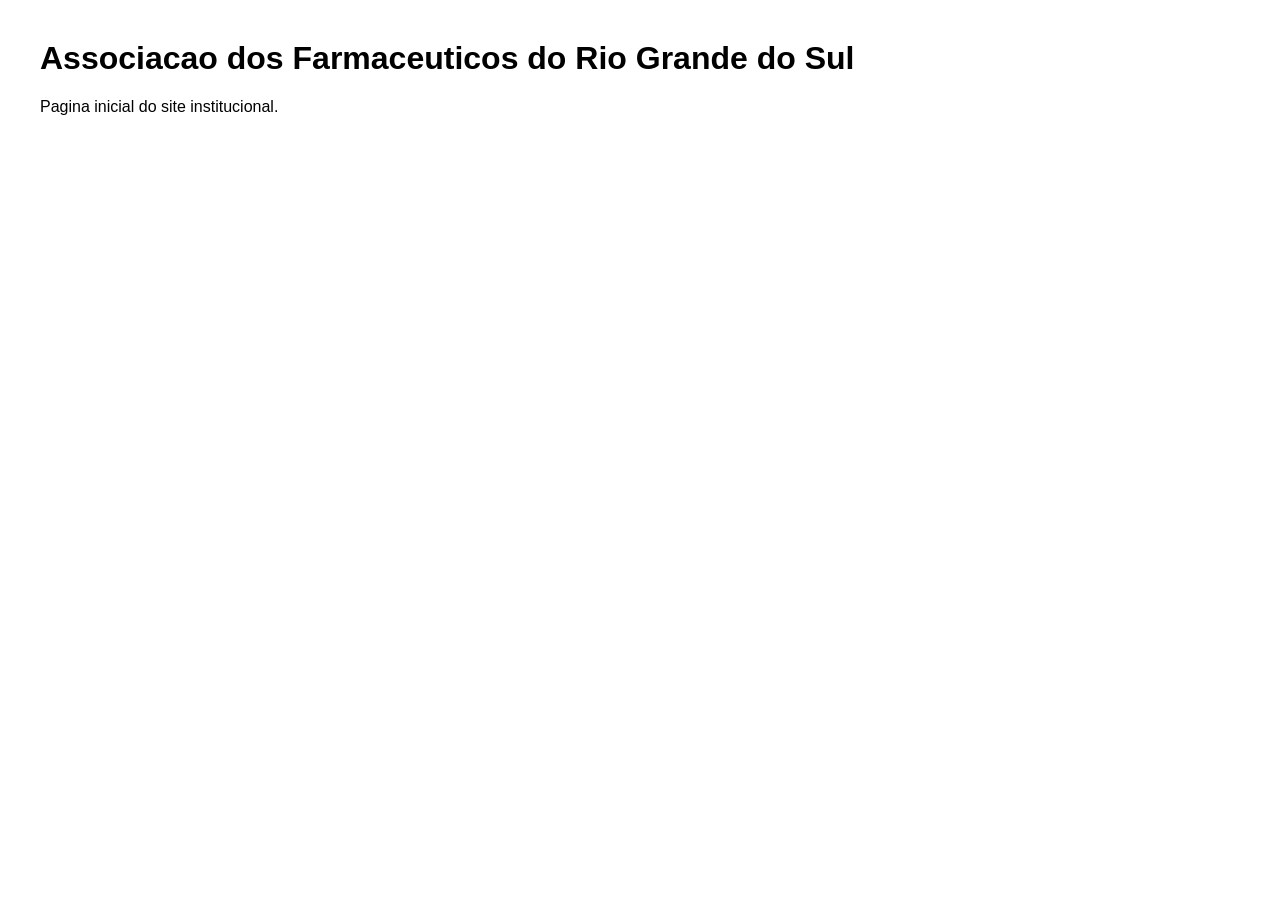
<file: sites/assoc/index.html>
<!DOCTYPE html>
<html lang="pt-br">
<head>
  <meta charset="utf-8" />
  <meta name="viewport" content="width=device-width, initial-scale=1" />
  <title>Associacao - Home</title>
  <style>
    body { font-family: Arial, sans-serif; margin: 0; padding: 40px; }
    h1 { margin-top: 0; }
  </style>
</head>
<body>
  <h1>Associacao dos Farmaceuticos do Rio Grande do Sul</h1>
  <p>Pagina inicial do site institucional.</p>
</body>
</html>
</file>
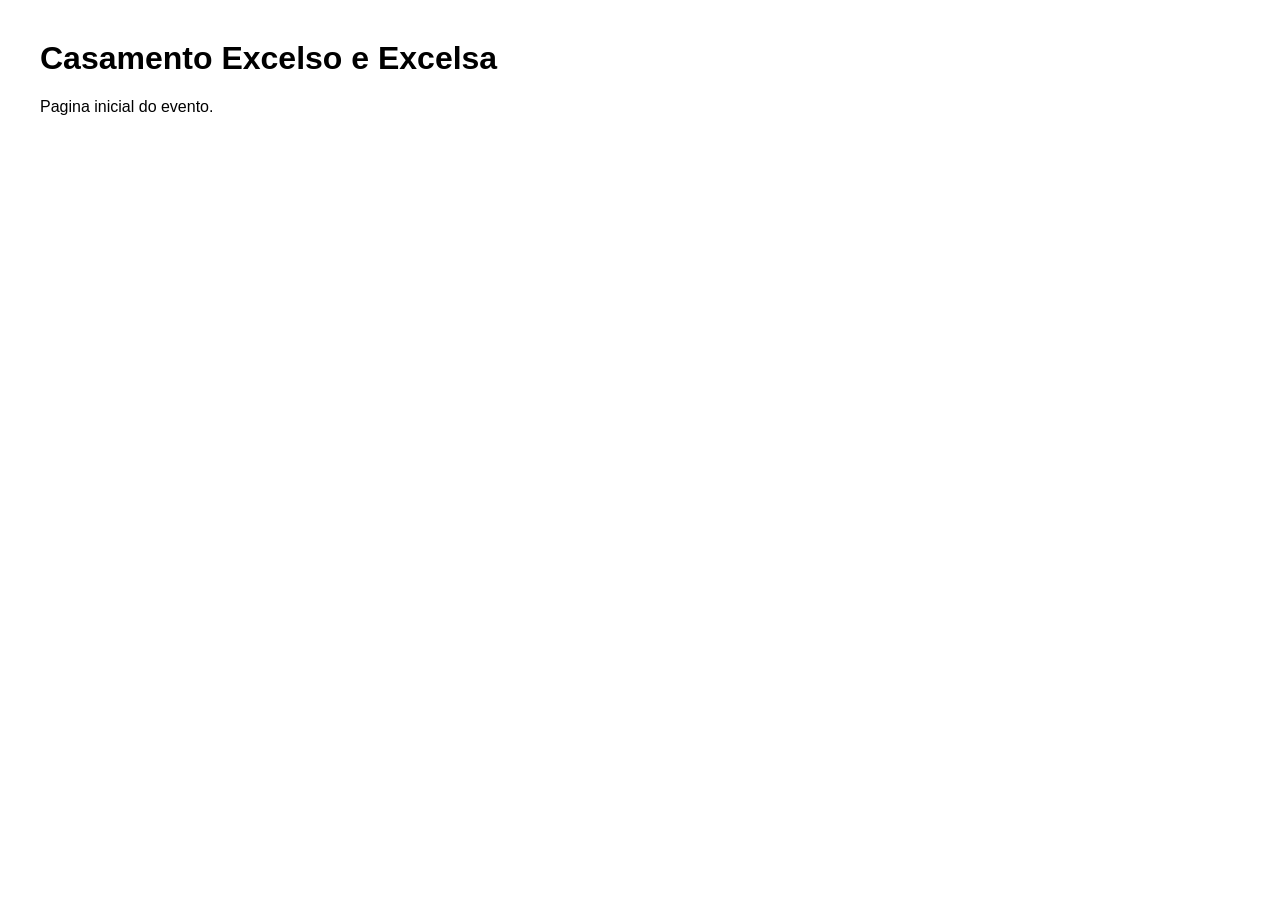
<file: sites/casamento/index.html>
<!DOCTYPE html>
<html lang="pt-br">
<head>
  <meta charset="utf-8" />
  <meta name="viewport" content="width=device-width, initial-scale=1" />
  <title>Casamento - Home</title>
  <style>
    body { font-family: Arial, sans-serif; margin: 0; padding: 40px; }
    h1 { margin-top: 0; }
  </style>
</head>
<body>
  <h1>Casamento Excelso e Excelsa</h1>
  <p>Pagina inicial do evento.</p>
</body>
</html>
</file>
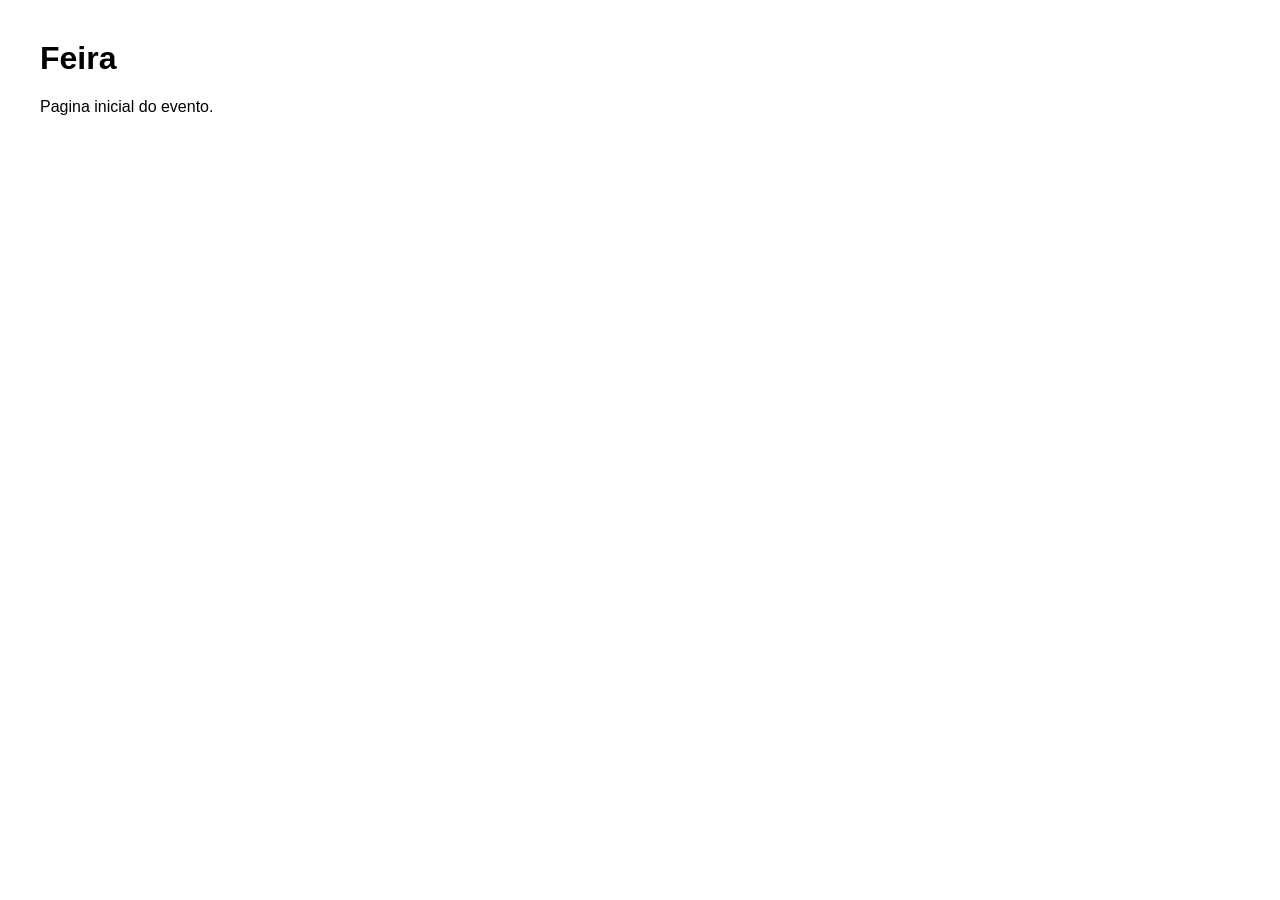
<file: sites/feira/index.html>
<!DOCTYPE html>
<html lang="pt-br">
<head>
  <meta charset="utf-8" />
  <meta name="viewport" content="width=device-width, initial-scale=1" />
  <title>Feira - Home</title>
  <style>
    body { font-family: Arial, sans-serif; margin: 0; padding: 40px; }
    h1 { margin-top: 0; }
  </style>
</head>
<body>
  <h1>Feira</h1>
  <p>Pagina inicial do evento.</p>
</body>
</html>
</file>
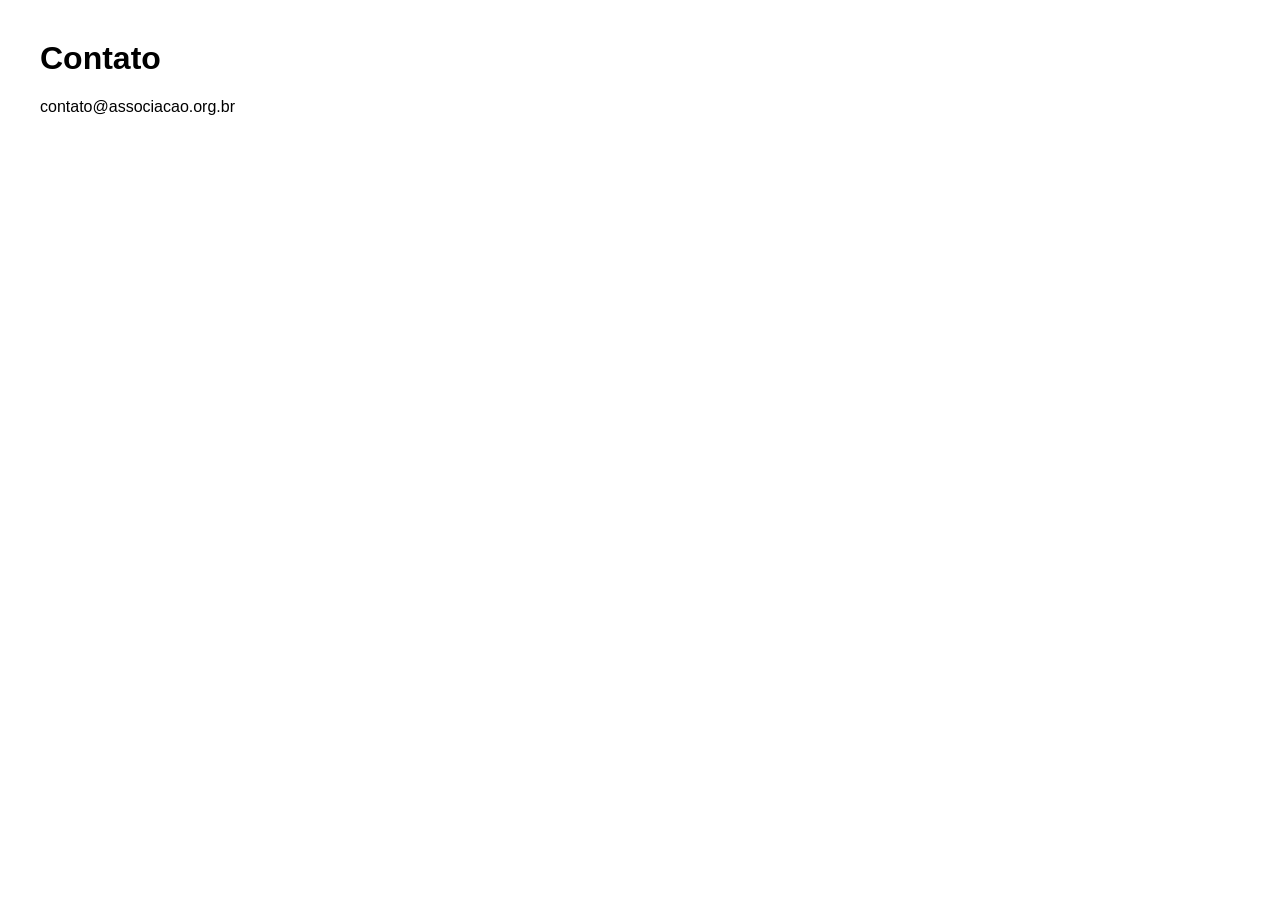
<file: sites/assoc/contato.html>
<!DOCTYPE html>
<html lang="pt-br">
<head>
  <meta charset="utf-8" />
  <meta name="viewport" content="width=device-width, initial-scale=1" />
  <title>Associacao - Contato</title>
  <style>
    body { font-family: Arial, sans-serif; margin: 0; padding: 40px; }
    h1 { margin-top: 0; }
  </style>
</head>
<body>
  <h1>Contato</h1>
  <p>contato@associacao.org.br</p>
</body>
</html>
</file>
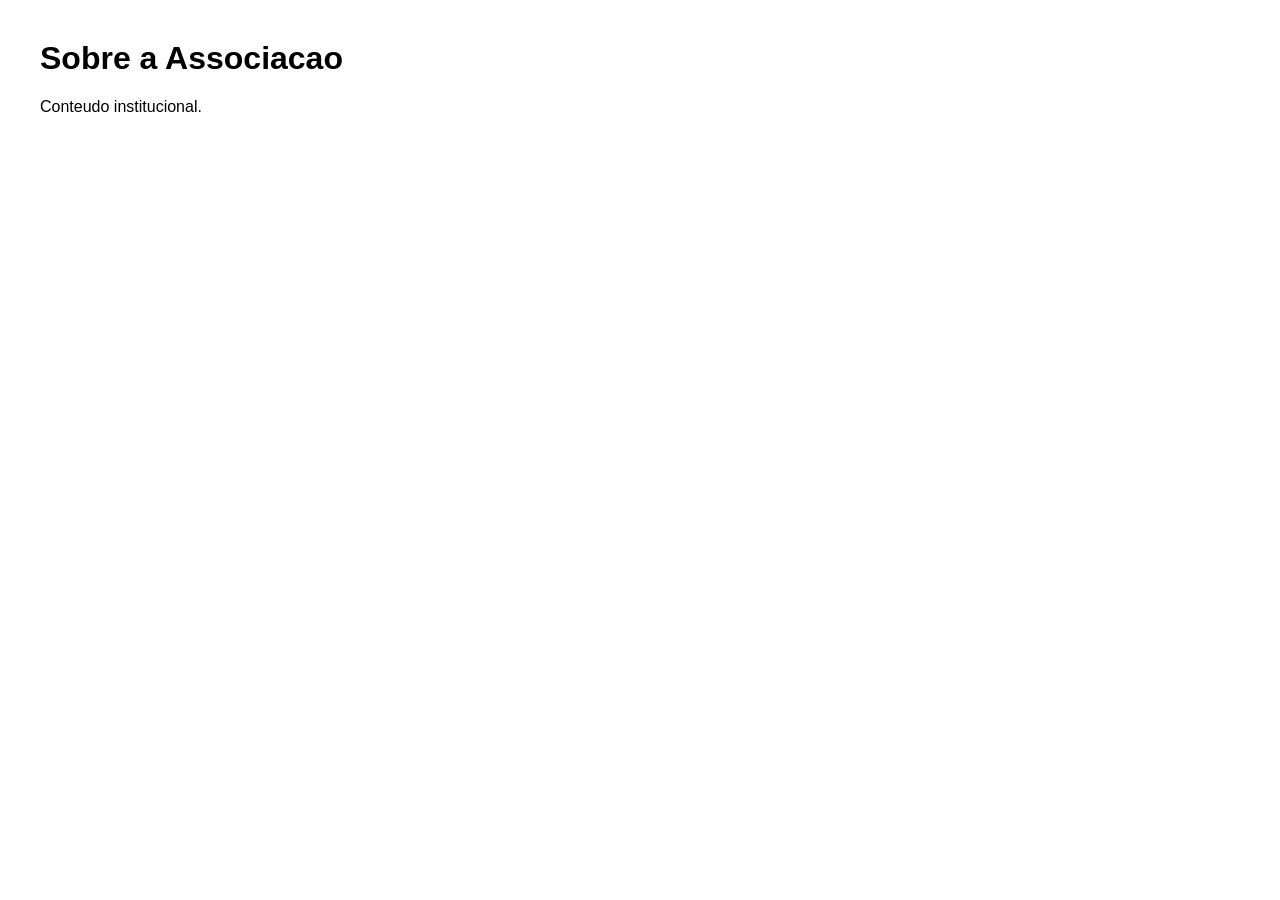
<file: sites/assoc/sobre.html>
<!DOCTYPE html>
<html lang="pt-br">
<head>
  <meta charset="utf-8" />
  <meta name="viewport" content="width=device-width, initial-scale=1" />
  <title>Associacao - Sobre</title>
  <style>
    body { font-family: Arial, sans-serif; margin: 0; padding: 40px; }
    h1 { margin-top: 0; }
  </style>
</head>
<body>
  <h1>Sobre a Associacao</h1>
  <p>Conteudo institucional.</p>
</body>
</html>
</file>
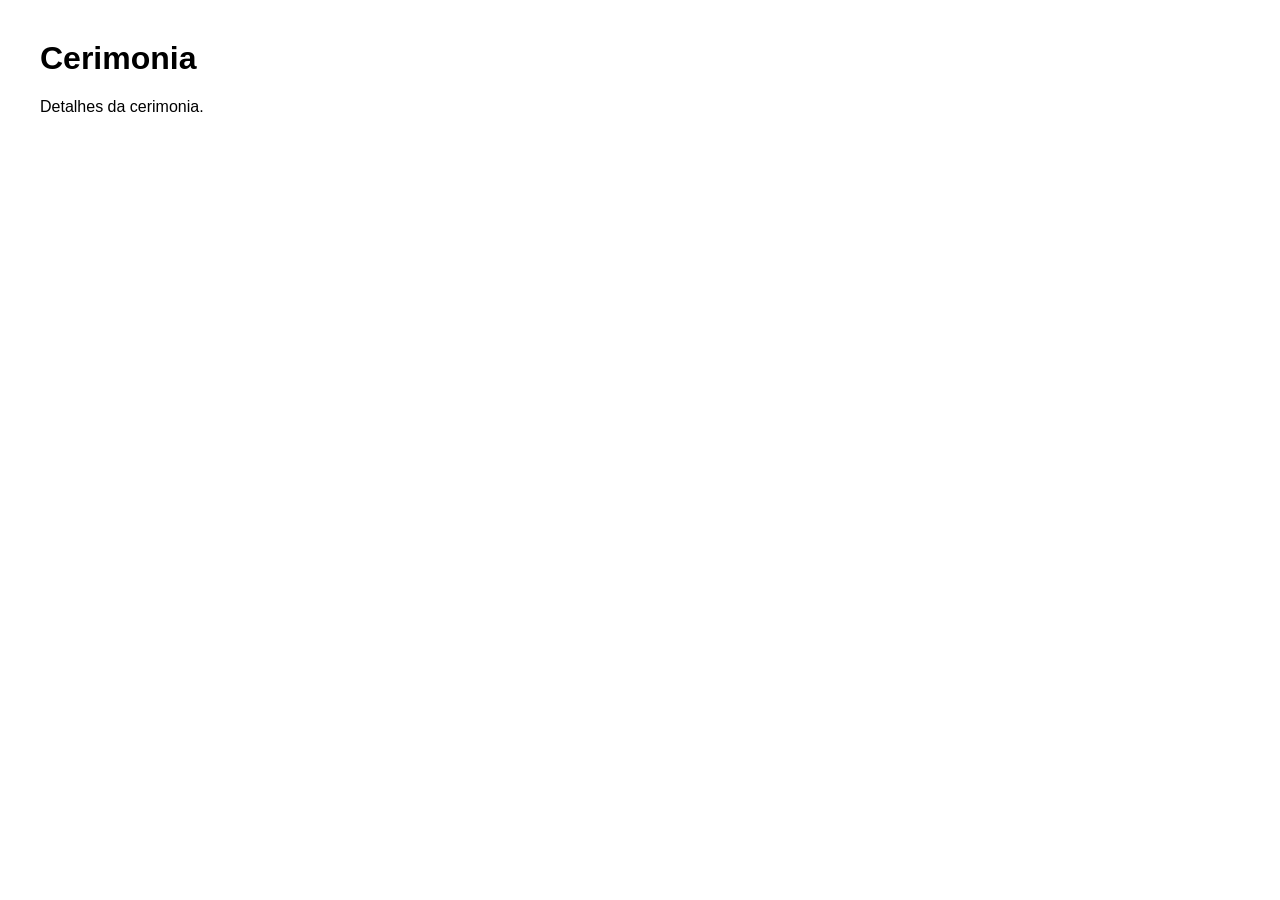
<file: sites/casamento/cerimonia.html>
<!DOCTYPE html>
<html lang="pt-br">
<head>
  <meta charset="utf-8" />
  <meta name="viewport" content="width=device-width, initial-scale=1" />
  <title>Casamento - Cerimonia</title>
  <style>
    body { font-family: Arial, sans-serif; margin: 0; padding: 40px; }
    h1 { margin-top: 0; }
  </style>
</head>
<body>
  <h1>Cerimonia</h1>
  <p>Detalhes da cerimonia.</p>
</body>
</html>
</file>
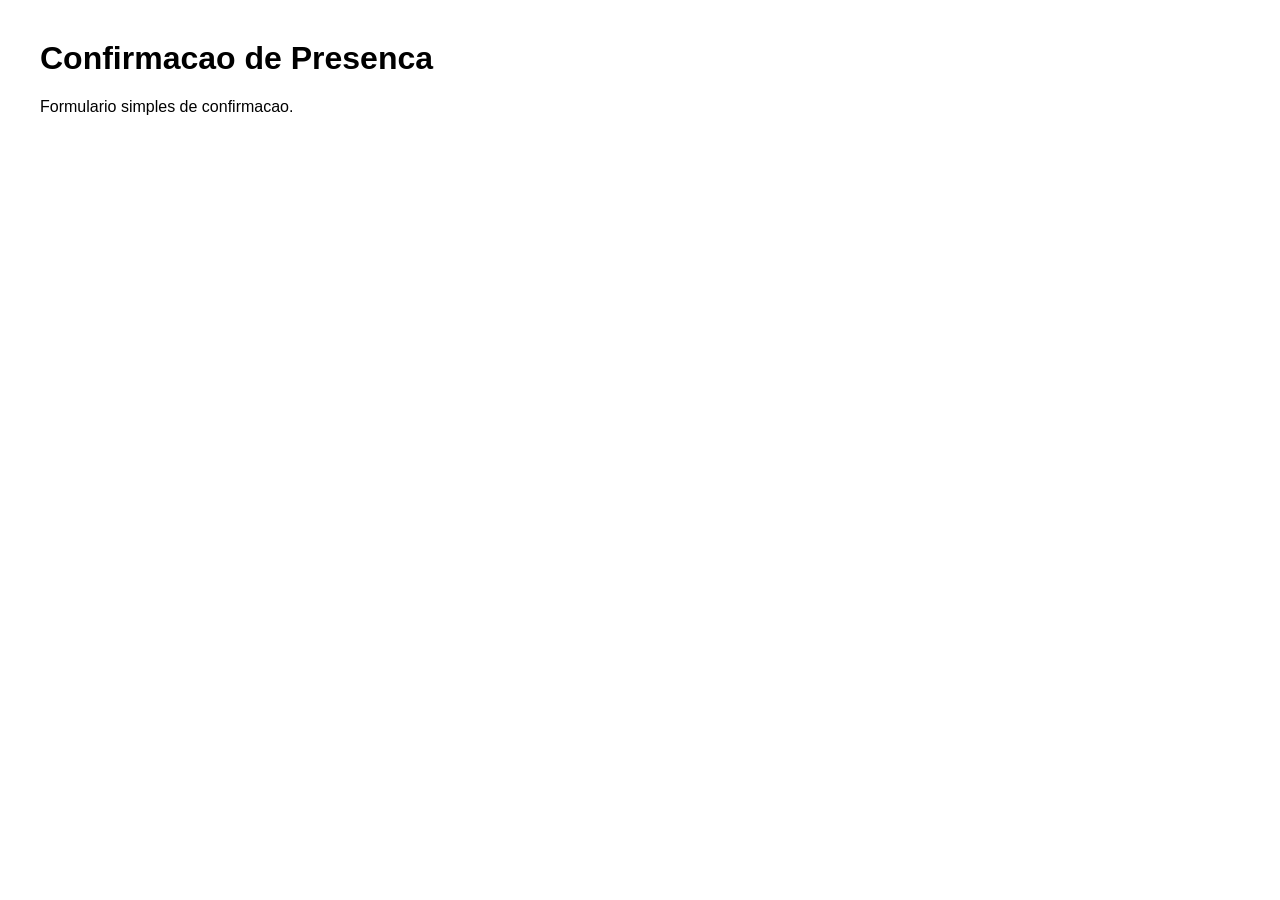
<file: sites/casamento/confirmacao.html>
<!DOCTYPE html>
<html lang="pt-br">
<head>
  <meta charset="utf-8" />
  <meta name="viewport" content="width=device-width, initial-scale=1" />
  <title>Casamento - Confirmacao</title>
  <style>
    body { font-family: Arial, sans-serif; margin: 0; padding: 40px; }
    h1 { margin-top: 0; }
  </style>
</head>
<body>
  <h1>Confirmacao de Presenca</h1>
  <p>Formulario simples de confirmacao.</p>
</body>
</html>
</file>
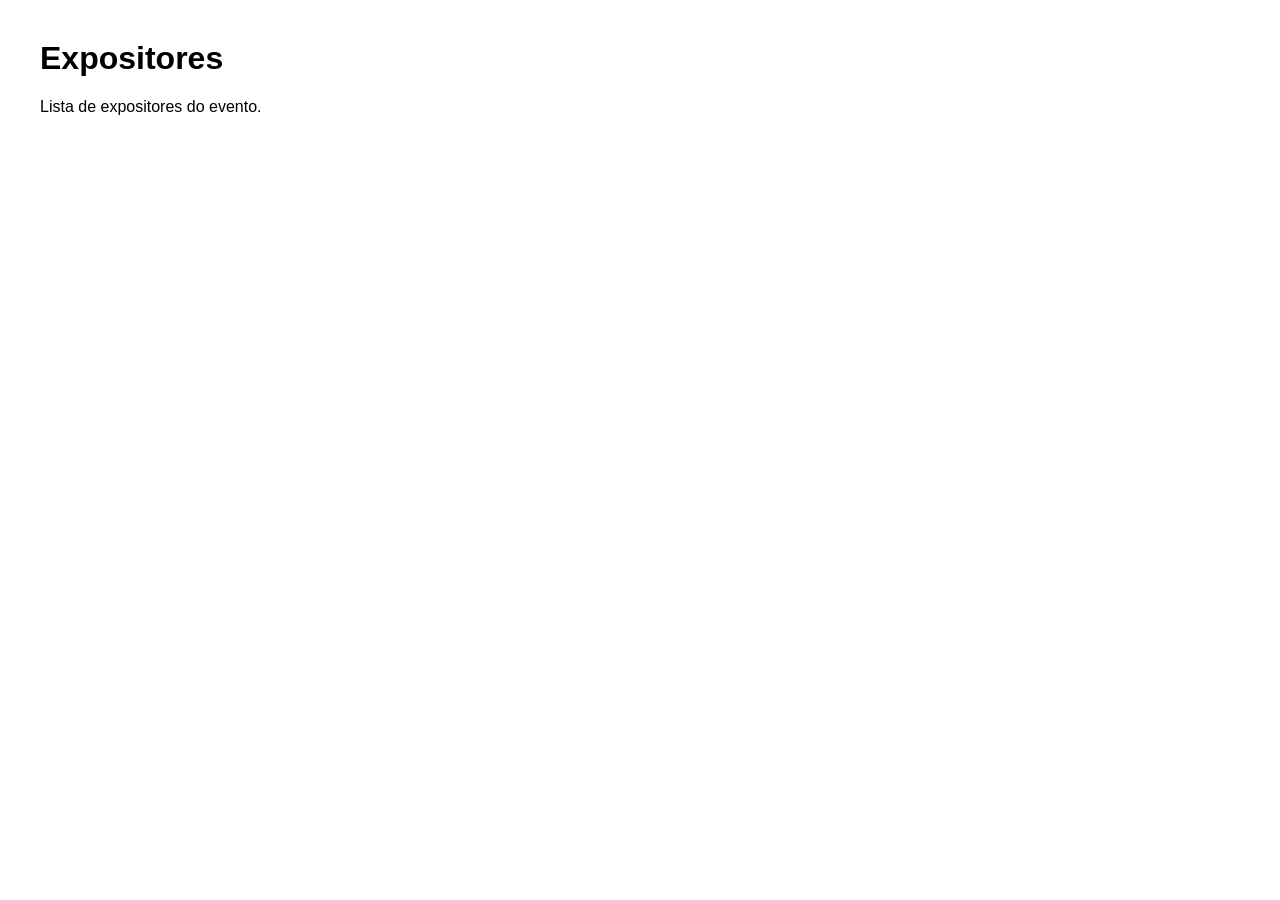
<file: sites/feira/expositores.html>
<!DOCTYPE html>
<html lang="pt-br">
<head>
  <meta charset="utf-8" />
  <meta name="viewport" content="width=device-width, initial-scale=1" />
  <title>Feira - Expositores</title>
  <style>
    body { font-family: Arial, sans-serif; margin: 0; padding: 40px; }
    h1 { margin-top: 0; }
  </style>
</head>
<body>
  <h1>Expositores</h1>
  <p>Lista de expositores do evento.</p>
</body>
</html>
</file>
